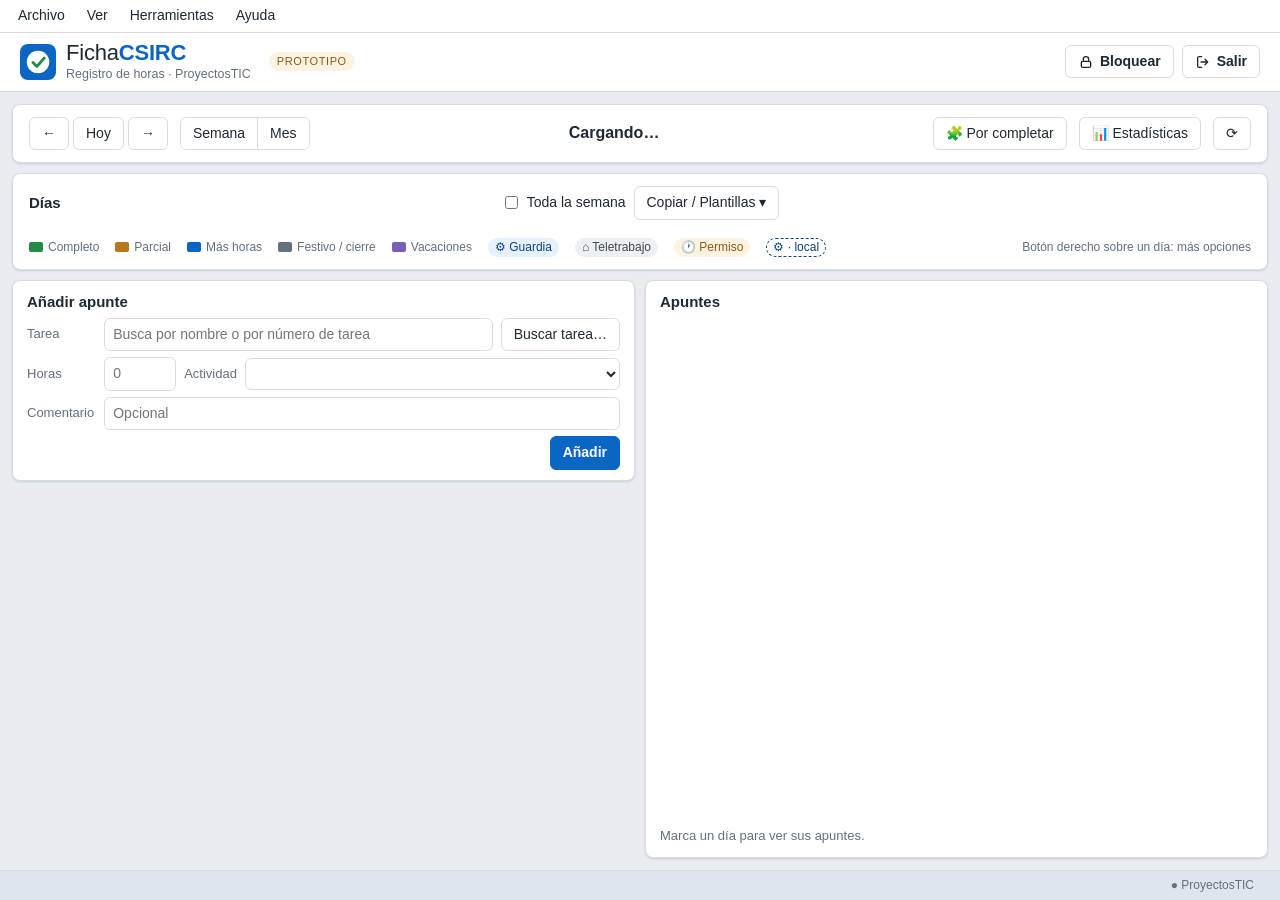
<file: web/index.html>
<!doctype html>
<html lang="es">
<head>
<meta charset="utf-8">
<meta name="viewport" content="width=device-width, initial-scale=1">
<title>FichaCSIRC</title>
<link rel="stylesheet" href="app.css">
</head>
<body>
<nav class="menubar" aria-label="Menú">
  <button data-menu="archivo">Archivo</button>
  <button data-menu="ver">Ver</button>
  <button data-menu="herramientas">Herramientas</button>
  <button data-menu="ayuda">Ayuda</button>
</nav>
<header class="cabecera">
  <!-- Institucion | producto: el logo de la UGR como sello, una linea, y el
       de la app en dos lineas, al ritmo de "UNIVERSIDAD / DE GRANADA". -->
  <img id="logo" alt="Universidad de Granada" hidden>
  <span class="sep-logo" aria-hidden="true"></span>
  <div class="marca">
    <svg class="icono-app" viewBox="0 0 64 64" aria-hidden="true"><rect width="64" height="64" rx="14" fill="#0b66c3"/><circle cx="32" cy="32" r="20" fill="#fff"/><path d="M23 33l7 7 13-15" fill="none" stroke="#248a46" stroke-width="5" stroke-linecap="round" stroke-linejoin="round"/></svg>
    <div class="marca-texto">
      <h1>Ficha<b>CSIRC</b></h1>
      <span id="subtitulo">Registro de horas · ProyectosTIC</span>
    </div>
  </div>
  <span class="etiqueta-prototipo" title="Rama experimental: interfaz HTML con pywebview">prototipo</span>
  <!-- en broma: "nivel dios" si ProyectosTIC te deja crear, modificar y duplicar tareas; si no, "nivel loser" -->
  <span id="modo" class="modo" tabindex="0" hidden></span>
  <span id="usuario" class="usuario"></span>
  <span class="cab-botones">
  <!-- bloquear: con PIN, lo pide para volver a entrar; sin PIN, lleva a activarlo -->
  <button id="b-bloquear" class="b-cab" title="Bloquear FichaCSIRC con un PIN (Ctrl+L)"><svg viewBox="0 0 24 24" aria-hidden="true"><path d="M8 11V8a4 4 0 0 1 8 0v3M7 11h10a2 2 0 0 1 2 2v5a2 2 0 0 1-2 2H7a2 2 0 0 1-2-2v-5a2 2 0 0 1 2-2z" fill="none" stroke="currentColor" stroke-width="2" stroke-linecap="round" stroke-linejoin="round"/></svg><span class="rot">Bloquear</span></button>
  <!-- salir del todo: con el icono junto al reloj, la X solo esconde la ventana -->
  <button id="b-salir" class="b-cab b-salir" title="Cerrar FichaCSIRC del todo (Ctrl+Q)"><svg viewBox="0 0 24 24" aria-hidden="true"><path d="M10 4H6a2 2 0 0 0-2 2v12a2 2 0 0 0 2 2h4M15 8l4 4-4 4M19 12H9" fill="none" stroke="currentColor" stroke-width="2" stroke-linecap="round" stroke-linejoin="round"/></svg>Salir</button>
  </span>
</header>

<main>
  <section class="panel barra-semana">
    <div class="nav">
      <button id="b-ant" title="Semana anterior (Ctrl+←)">←</button>
      <button id="b-hoy" title="Volver a la semana actual">Hoy</button>
      <button id="b-sig" title="Semana siguiente (Ctrl+→)">→</button>
    </div>
    <div class="selector-vista" role="group" aria-label="Vista">
      <button data-vista="semana" aria-pressed="true">Semana</button>
      <button data-vista="mes" aria-pressed="false">Mes</button>
    </div>
    <div class="titulo-semana">
      <strong id="titulo-semana">Cargando…</strong>
      <span id="total-semana" class="total"></span>
      <span id="tt-semana" class="chip chip-tele" hidden></span>
      <span id="estado-vista" class="chip-estado" hidden></span>
    </div>
    <!-- a la derecha, con lo de consultar (a la izquierda, moverse por los dias) -->
    <!-- icono + rotulo: con la ventana estrecha se queda el icono (app.css) -->
    <!-- crear, modificar y duplicar tareas de ProyectosTIC: solo a quien ProyectosTIC
         deja. Aqui arriba y no en Añadir apunte: una tarea no es un apunte. -->
    <button id="b-tareas" hidden aria-haspopup="menu" title="Crear, modificar o duplicar tareas de ProyectosTIC"><span class="ico" aria-hidden="true">🗂️</span> <span class="rot">Tareas</span> <span class="flecha" aria-hidden="true">▾</span></button>
    <button id="b-pend" aria-pressed="false" title="Días del año sin completar: márcalos y rellénalos de una vez"><span class="ico" aria-hidden="true">🧩</span> <span class="rot">Por completar</span> <span class="n-pend"></span></button>
    <button id="b-estad" aria-pressed="false" title="Tareas más realizadas, jornada cumplida y el año mes a mes"><span class="ico" aria-hidden="true">📊</span> <span class="rot">Estadísticas</span></button>
    <!-- la campana del aviso diario: si esta puesto y a que hora; un clic para
         cambiarlo. El globo que lo ofrece la primera vez cuelga de este ancla,
         asi sigue al boton si la ventana se desplaza o cambia de tamaño.
         (Exportar a CSV esta en el menu Archivo.) -->
    <span id="ancla-aviso" class="ancla-aviso" hidden><button id="b-aviso" hidden></button></span>
    <button id="b-recargar" title="Recargar (F5)">⟳</button>
  </section>

  <!-- Estadisticas: en la propia ventana, en lugar de las fichas (pestaña
       "Estadísticas"; las flechas y "Hoy" de arriba mueven el periodo) -->
  <section id="estadisticas" class="panel panel-estad" hidden></section>

  <section id="seccion-dias" class="panel">
    <div class="cabeza-seccion cabeza-dias">
      <h2>Días</h2>
      <!-- en el centro y a la vista (en el pie no se veia); solo si hay algo que deshacer -->
      <button id="b-deshacer" class="b-deshacer" hidden title="Deshacer el último cambio (Ctrl+Z)">↶ Deshacer cambios realizados<span class="n-deshacer"></span></button>
      <div class="fila">
        <label class="check"><input type="checkbox" id="toda-semana"><span id="lbl-todo"> Toda la semana</span></label>
        <button id="b-copiar" title="Repetir apuntes: el último día con horas, la semana pasada o una plantilla">Copiar / Plantillas ▾</button>
      </div>
    </div>
    <div id="aviso-conexion" class="aviso-conexion" role="alert" hidden></div>
    <div id="aviso-semana" class="aviso-semana" role="status" hidden></div>
    <div id="aviso-mes" class="aviso-semana aviso-mes" role="status" hidden></div>
    <div id="dias" class="dias"></div>
    <div class="leyenda" data-panel="leyenda">
      <span><i class="muestra completo"></i>Completo</span>
      <span><i class="muestra parcial"></i>Parcial</span>
      <span><i class="muestra pasado"></i>Más horas</span>
      <span><i class="muestra nolab"></i>Festivo / cierre</span>
      <span><i class="muestra vacaciones"></i>Vacaciones</span>
      <span class="chip chip-guardia" title="Relleno: imputado en ProyectosTIC">⚙ Guardia</span>
      <span class="chip chip-tele" title="Relleno: imputado en ProyectosTIC">⌂ Teletrabajo</span>
      <span class="chip chip-permiso" title="Relleno: imputado en ProyectosTIC">🕐 Permiso</span>
      <span class="chip chip-guardia local" title="Con borde: marcado solo en este equipo">⚙ · local</span>
      <span class="ayuda">Botón derecho sobre un día: más opciones</span>
    </div>
  </section>

  <!-- Formulario y apuntes lado a lado en pantallas anchas (uno bajo otro en
       estrechas). Lo habitual son 1-2 apuntes por dia: la lista mide lo que
       sus filas, no rellena la ventana. -->
  <!-- Franja de resumen: como va el mes (y el anterior si quedo a medias),
       saldo de permisos y vacaciones. Cada dato lleva a su sitio. -->
  <section id="franja" class="franja" aria-label="Resumen" data-panel="franja" hidden></section>

  <div class="zona-trabajo">
    <div class="col-izq">
      <section class="panel panel-form" data-panel="form">
        <div class="cabeza-seccion"><h2>Añadir apunte</h2></div>
        <form id="form" class="form" autocomplete="off">
          <label for="tarea">Tarea</label>
          <div class="campo-tarea">
            <input id="tarea" list="lista-tareas" placeholder="Busca por nombre o por número de tarea">
            <datalist id="lista-tareas"></datalist>
            <button type="button" id="b-buscar" title="Busca tareas por proyecto o en todos tus proyectos">Buscar tarea…</button>
          </div>
          <label for="horas">Horas</label>
          <div class="fila">
            <input id="horas" class="horas" inputmode="decimal" placeholder="0">
            <label for="actividad" class="sub">Actividad</label>
            <select id="actividad" class="crece" title="Botón derecho: asociarla con la tarea elegida"></select>
          </div>
          <label for="comentario">Comentario</label>
          <input id="comentario" placeholder="Opcional">
          <div class="acciones-form">
            <button type="submit" id="b-anadir" class="primario">Añadir</button>
          </div>
        </form>
      </section>

      <!-- Habituales y favoritas, en dos pestañas. Habituales: barras con la
           parte del tiempo de cada tarea desde el 1 del mes pasado. Favoritas:
           las marcadas con la estrella, en el orden que se les da. En las dos,
           clic: rellena el formulario; "+": la anade a los dias marcados. -->
      <section id="habituales" class="panel panel-habituales" data-panel="habituales" hidden>
        <div class="cabeza-seccion" title="Clic en una tarea: rellena el formulario · «+»: la añade a los días marcados">
          <h2 class="solo-lectores">Habituales y favoritas</h2>
          <div class="pestanas" role="tablist" aria-label="Habituales y favoritas">
            <button type="button" role="tab" id="tab-habituales" data-pestana="habituales" aria-controls="lista-habituales" aria-selected="true">Habituales</button>
            <button type="button" role="tab" id="tab-favoritas" data-pestana="favoritas" aria-controls="lista-favoritas" aria-selected="false" tabindex="-1">Favoritas</button>
          </div>
          <span id="habituales-periodo" class="tenue"></span>
          <button type="button" id="b-gestionar-fav" class="enlace" title="Ordenar, quitar y añadir favoritas" hidden>Gestionar…</button>
        </div>
        <div id="lista-habituales" role="tabpanel" aria-labelledby="tab-habituales"><p class="nota tenue">Cargando…</p></div>
        <div id="lista-favoritas" role="tabpanel" aria-labelledby="tab-favoritas" hidden></div>
      </section>
    </div>

    <section class="panel apuntes" data-panel="apuntes">
      <div class="cabeza-seccion">
        <h2 id="titulo-apuntes">Apuntes</h2>
        <span id="resumen-apuntes" class="tenue"></span>
        <span class="crece"></span>
        <button id="b-eliminar" class="peligro" hidden>Eliminar seleccionados</button>
      </div>
      <div id="lista-apuntes" class="lista-apuntes" role="list" aria-labelledby="titulo-apuntes"></div>
      <p id="apuntes-vacio" class="vacio">Marca un día para ver sus apuntes.</p>
    </section>
  </div>
</main>

<footer class="pie">
  <span id="estado" class="estado"></span>
  <span id="conn-inari" class="conn" hidden>● INARI</span>
  <span id="conn" class="conn">● ProyectosTIC</span>
  <span id="version" class="version"></span>
</footer>

<div id="menu" class="menu" hidden></div>
<div id="modal" class="modal" hidden>
  <div class="modal-caja" role="dialog" aria-modal="true" aria-labelledby="modal-titulo">
    <h3 id="modal-titulo"></h3>
    <p id="modal-texto"></p>
    <div class="modal-botones">
      <button id="modal-no">No</button>
      <button id="modal-si" class="primario">Sí</button>
    </div>
  </div>
</div>

<div id="aviso-deshacer" class="aviso-deshacer" role="status" hidden></div>

<script src="puente-tauri.js"></script>
<script src="demo.js"></script>
<script src="comun.js"></script>
<script src="app.js"></script>
<script src="dialogos.js"></script>
</body>
</html>
</file>
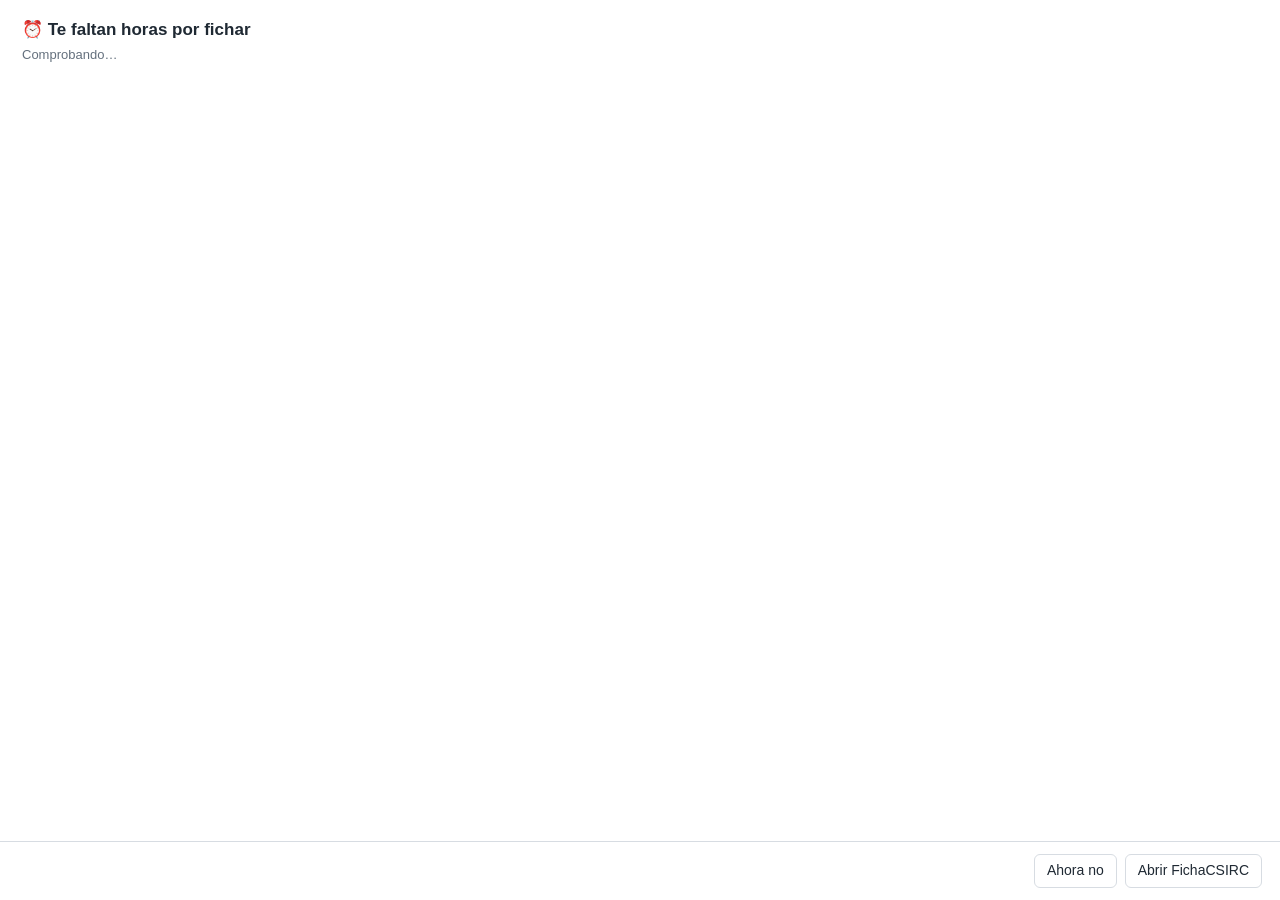
<file: web/aviso.html>
<!doctype html>
<html lang="es">
<head>
<meta charset="utf-8">
<meta name="viewport" content="width=device-width, initial-scale=1">
<title>FichaCSIRC - Recordatorio</title>
<link rel="stylesheet" href="app.css">
</head>
<body class="aviso">
<main>
  <!-- "Probar el aviso" (campana de la app): lo dice, y desde aqui no se ficha -->
  <p id="prueba-aviso" class="prueba-aviso" role="status" hidden></p>
  <h2 id="titulo-aviso">⏰ Te faltan horas por fichar</h2>
  <p id="sub-aviso" class="tenue sub-aviso">Comprobando…</p>
  <!-- Un renglon por dia con huecos (hoy, el primero): tarea habitual +
       "Fichar 2h". Fichas desde aqui, sin abrir la app; cuando no queda nada,
       se cierra sola. -->
  <div id="dias-aviso" class="dias-aviso"></div>
  <!-- con varios dias: todos de una vez, cada uno como dice su renglon -->
  <div id="todo-aviso" class="todo-aviso" hidden>
    <span class="tenue pequeno">Cada día, con la tarea y las horas de su fila.</span>
    <button id="b-todo" class="primario">Fichar todo</button>
  </div>
  <p id="hecho" class="hecho-aviso" hidden>✔ Todo fichado. ¡Hasta mañana!</p>
  <!-- y lo que queda sin completar en el año: un clic y se abre ese panel -->
  <p id="pend-aviso" class="pend-aviso" hidden></p>
</main>
<footer class="pie-aviso">
  <!-- la campana: a que hora avisa; un clic para cambiarla o quitar el aviso -->
  <button id="b-campana" class="campana-aviso" hidden title="Cambiar la hora del aviso o desactivarlo"></button>
  <span id="cierre" class="tenue pequeno cierre-aviso"></span>
  <button id="b-no">Ahora no</button>
  <button id="b-si">Abrir FichaCSIRC</button>
</footer>
<div id="ajuste" class="modal" hidden>
  <div class="modal-caja" role="dialog" aria-modal="true" aria-labelledby="ajuste-titulo">
    <h3 id="ajuste-titulo">🔔 Aviso diario de fichaje</h3>
    <p class="tenue">Te aviso los días laborables a esta hora, solo si te faltan horas por fichar. Se queda así hasta que lo cambies o lo quites.</p>
    <label class="ajuste-hora">¿A qué hora? <input id="ajuste-hora" type="time"></label>
    <div class="modal-botones">
      <button id="ajuste-quitar" class="peligro a-la-izquierda">Desactivar aviso</button>
      <button id="ajuste-no">Cancelar</button>
      <button id="ajuste-si" class="primario">Guardar</button>
    </div>
  </div>
</div>
<div id="modal" class="modal" hidden>
  <div class="modal-caja" role="dialog" aria-modal="true" aria-labelledby="modal-titulo">
    <h3 id="modal-titulo"></h3>
    <p id="modal-texto"></p>
    <div class="modal-botones">
      <button id="modal-no">No</button>
      <button id="modal-si" class="primario">Sí</button>
    </div>
  </div>
</div>
<script src="puente-tauri.js"></script>
<script src="demo.js"></script>
<script src="comun.js"></script>
<script src="aviso.js"></script>
</body>
</html>
</file>
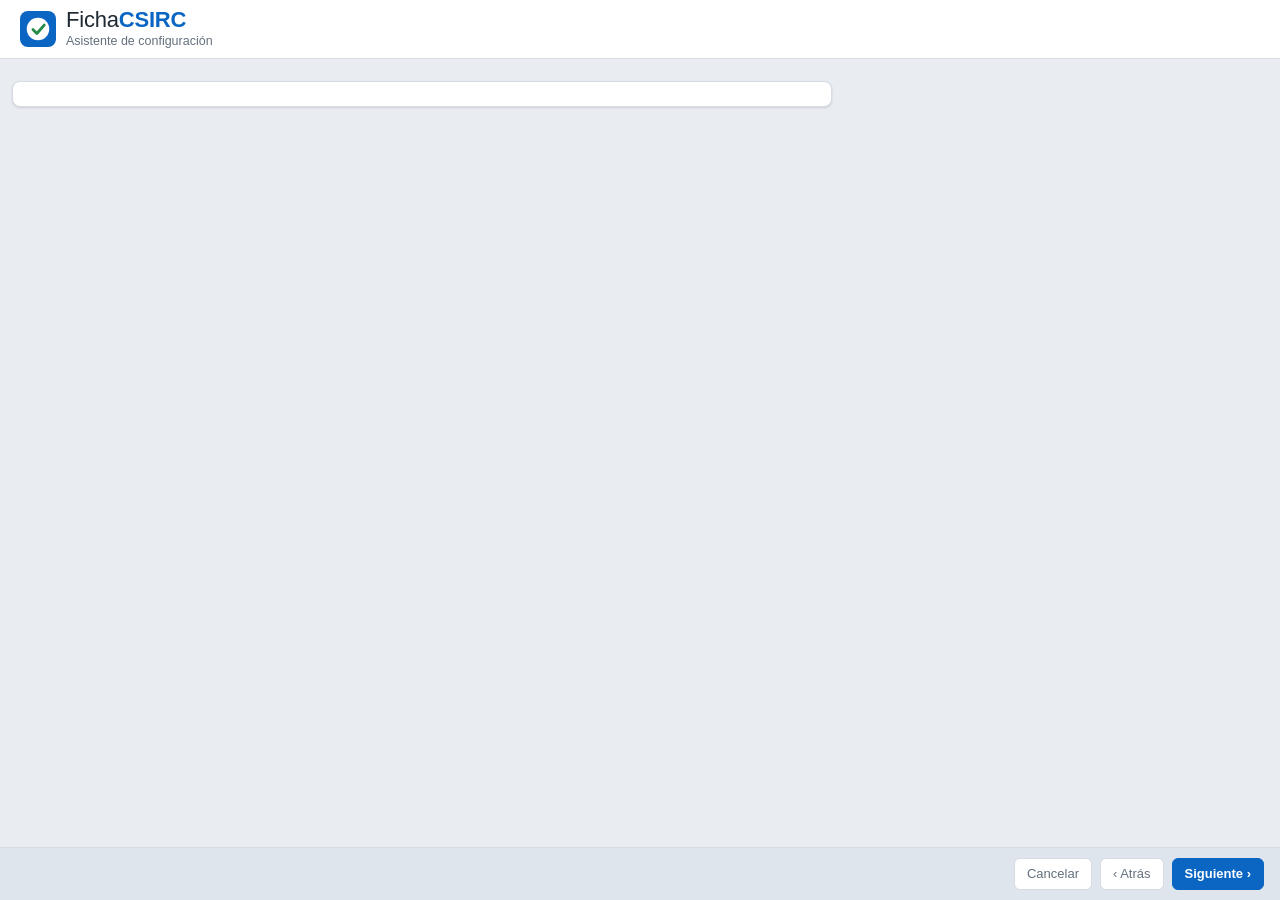
<file: web/configurar.html>
<!doctype html>
<html lang="es">
<head>
<meta charset="utf-8">
<meta name="viewport" content="width=device-width, initial-scale=1">
<title>FichaCSIRC · configuración</title>
<link rel="stylesheet" href="app.css">
</head>
<body class="asistente">
<header class="cabecera">
  <img id="logo" alt="Universidad de Granada" hidden>
  <span class="sep-logo" aria-hidden="true"></span>
  <div class="marca">
    <svg class="icono-app" viewBox="0 0 64 64" aria-hidden="true"><rect width="64" height="64" rx="14" fill="#0b66c3"/><circle cx="32" cy="32" r="20" fill="#fff"/><path d="M23 33l7 7 13-15" fill="none" stroke="#248a46" stroke-width="5" stroke-linecap="round" stroke-linejoin="round"/></svg>
    <div class="marca-texto">
      <h1>Ficha<b>CSIRC</b></h1>
      <span class="subtitulo">Asistente de configuración</span>
    </div>
  </div>
  <span class="etiqueta-prototipo" hidden>prototipo</span>
</header>

<main>
  <ol id="pasos" class="pasos" aria-label="Pasos"></ol>
  <section id="contenido" class="panel contenido-asistente"></section>
</main>

<footer class="pie pie-asistente">
  <span id="paso-n"></span>
  <span class="crece"></span>
  <button id="b-cancelar">Cancelar</button>
  <button id="b-atras">‹ Atrás</button>
  <button id="b-siguiente" class="primario">Siguiente ›</button>
  <button id="b-finalizar" class="primario" hidden>Finalizar</button>
</footer>

<div id="modal" class="modal" hidden>
  <div class="modal-caja" role="dialog" aria-modal="true" aria-labelledby="modal-titulo">
    <h3 id="modal-titulo"></h3>
    <p id="modal-texto"></p>
    <div class="modal-botones">
      <button id="modal-no">No</button>
      <button id="modal-si" class="primario">Sí</button>
    </div>
  </div>
</div>

<script src="puente-tauri.js"></script>
<script src="demo.js"></script>
<script src="comun.js"></script>
<script src="configurar.js"></script>
</body>
</html>
</file>
<file: web/app.css>
/* FichaCSIRC - prototipo web. Mismos colores que la app Tkinter (fichaui.py). */
:root {
  --fondo: #e9edf2;
  --panel: #ffffff;
  --panel-alt: #dfe5ec;
  --borde: #d7dce2;
  --texto: #1f2933;
  --tenue: #64707d;
  --primario: #0b66c3;
  --primario-osc: #084f96;
  --exito: #248a46;
  --aviso: #b7791f;
  --peligro: #b42318;
  --seleccion: #e8f3ff;
  --vacaciones: #7a5db5;
  --guardia-bg: #e6f1fb; --guardia-fg: #0c447c;
  --tele-bg: #eceff3;    --tele-fg: #44484f;
  --permiso-bg: #fdf3e3; --permiso-fg: #8a5a12;
  --radio: 8px;
  --sombra: 0 1px 2px rgba(16, 24, 40, .06), 0 1px 3px rgba(16, 24, 40, .08);
  --borde-suave: #eef1f4; --barra-fondo: #e5e7eb; --texto-fuerte: #111827; --hover-borde: #b8c2cc;
  --apunte-hover: #f8fafc; --apunte-marcado: #f4f9ff; --exito-bg: #e7f4ec; --sel-borde: #bcd7f5;
  --peligro-bg: #fbeceb; --peligro-borde: #f3cfcb; --peligro-bg-hover: #f6d9d6;
  --tooltip-bg: #1f2933; --tooltip-fg: #fff; --tooltip-enlace: #8ec5ff; --tooltip-x: #cbd5e1;
  --logo-fondo: transparent;
  color-scheme: light;
}

/* ---------- tema oscuro: mismas variables, otros valores ----------
   Se activa con data-tema="oscuro" en <html> (menu Ver) o, en "sistema", cuando
   el sistema operativo va en oscuro. Los textos de estado (verde, ambar, azul,
   rojo) se aclaran para que contrasten sobre fondo oscuro. */
@media (prefers-color-scheme: dark) {
  :root:not([data-tema="claro"]) { --oscuro: 1; }
}
:root[data-tema="oscuro"] { --oscuro: 1; }
@media (prefers-color-scheme: dark) { :root:not([data-tema="claro"]) { color-scheme: dark; } }
:root[data-tema="oscuro"] { color-scheme: dark; }
:root[data-tema="oscuro"], :root:not([data-tema="claro"]).sistema-oscuro {
  --fondo: #14181d; --panel: #1c2229; --panel-alt: #242c35; --borde: #303944;
  --texto: #e6e9ee; --tenue: #98a3b0; --primario: #4d9ff0; --primario-osc: #7fb8f5;
  --exito: #4cc06d; --aviso: #e0a640; --peligro: #f0716a; --seleccion: #1d3350; --vacaciones: #a48cf0;
  --guardia-bg: #1b3a5c; --guardia-fg: #9ccbff; --tele-bg: #2a313a; --tele-fg: #cfd5dc;
  --permiso-bg: #3a2d12; --permiso-fg: #f1c173;
  --sombra: 0 1px 2px rgba(0, 0, 0, .4), 0 1px 3px rgba(0, 0, 0, .5);
  --borde-suave: #2a323b; --barra-fondo: #2f3842; --texto-fuerte: #f3f5f8; --hover-borde: #4a5664;
  --apunte-hover: #222a33; --apunte-marcado: #1a2a3d; --exito-bg: #1c3627; --sel-borde: #2e5f93;
  --peligro-bg: #3a1d1b; --peligro-borde: #5a2c29; --peligro-bg-hover: #4a2522;
  --tooltip-bg: #e6e9ee; --tooltip-fg: #1f2933; --tooltip-enlace: #0b66c3; --tooltip-x: #4b5563;
  --logo-fondo: #fff;
}
/* el escudo de la UGR es negro sobre blanco: en oscuro, sobre una pastilla blanca */
.cabecera img, .bloqueo-ugr { background: var(--logo-fondo); border-radius: 6px; padding: 2px 6px; }

* { box-sizing: border-box; }
/* hidden oculta SIEMPRE: si no, una regla con display (p. ej. .chip) le gana y
   el elemento se ve vacio. */
[hidden] { display: none !important; }
html, body { height: 100%; }
body {
  margin: 0;
  display: flex;
  flex-direction: column;
  background: var(--fondo);
  color: var(--texto);
  font: 14px/1.4 "Segoe UI", -apple-system, BlinkMacSystemFont, "Helvetica Neue", Arial, sans-serif;
}
button, input, select { font: inherit; color: inherit; }

/* ---------- cabecera ---------- */
.cabecera {
  display: flex; align-items: center; gap: 18px;
  padding: 9px 20px;
  background: var(--panel);
  border-bottom: 1px solid var(--borde);
}
.cabecera img { height: 40px; }
/* Logo de la app: icono (reloj con check) + "Ficha" regular y "CSIRC" en
   negrita azul, con el subtitulo debajo: dos lineas, como el de la UGR. */
.sep-logo { width: 1px; height: 34px; background: var(--borde); margin: 0 -2px; }
#logo[hidden] + .sep-logo { display: none; }
.marca { display: flex; align-items: center; gap: 10px; }
.icono-app { width: 36px; height: 36px; flex: none; }
.marca-texto { display: flex; flex-direction: column; gap: 3px; }
.marca h1 { margin: 0; font-size: 22px; line-height: 1; font-weight: 400; color: var(--texto); letter-spacing: -.2px; }
.marca h1 b { font-weight: 700; color: var(--primario); }
#subtitulo, .marca .subtitulo { color: var(--tenue); font-size: 12.5px; line-height: 1.2; }
.etiqueta-prototipo {
  font-size: 11px; text-transform: uppercase; letter-spacing: .6px;
  padding: 2px 8px; border-radius: 999px;
  background: var(--permiso-bg); color: var(--permiso-fg);
}
.usuario { margin-left: auto; font-weight: 600; }
/* la insignia en broma, centrada en el hueco: "nivel dios" (puede crear tareas) o "nivel loser".
   Como el marcador de un videojuego antiguo: letra de maquina, caja cuadrada y sombra sin difuminar. */
.modo { display: inline-flex; align-items: center; gap: 7px; margin: 0 auto; flex: none; cursor: default;
        font: 700 12px/1 ui-monospace, "Cascadia Mono", Consolas, "Courier New", monospace;
        text-transform: uppercase; letter-spacing: 1.2px; white-space: nowrap;
        padding: 5px 11px 5px 9px; border: 2px solid currentColor; border-radius: 3px;
        box-shadow: 3px 3px 0 currentColor;
        background: var(--tele-bg); color: var(--tele-fg); }
.modo .ico { font-size: 14px; letter-spacing: 0; }
.modo.dios { background: var(--permiso-bg); color: var(--permiso-fg); }
.modo { position: relative; }
.modo:focus-visible { outline: 2px solid var(--primario); outline-offset: 4px; }
/* la galleta: los dos niveles explicados, con el tuyo resaltado */
.modo-galleta { display: none; position: absolute; top: calc(100% + 12px); left: 50%; transform: translateX(-50%); z-index: 45;
                width: 340px; padding: 10px; border-radius: 8px; background: var(--tooltip-bg); color: var(--tooltip-fg);
                font: 400 13px/1.4 "Segoe UI", system-ui, sans-serif; text-transform: none; letter-spacing: 0; white-space: normal;
                text-align: left; box-shadow: 0 6px 18px rgba(0, 0, 0, .25); cursor: default; }
.modo-galleta::before { content: ""; position: absolute; top: -6px; left: 50%; width: 12px; height: 12px;
                        transform: translateX(-50%) rotate(45deg); background: var(--tooltip-bg); }
/* un puente invisible: el raton puede bajar de la insignia a la galleta sin que se cierre */
.modo-galleta::after { content: ""; position: absolute; left: 0; right: 0; top: -14px; height: 14px; }
.modo:hover .modo-galleta, .modo:focus .modo-galleta { display: block; }
.modo-nivel { display: flex; gap: 10px; padding: 8px 10px; border-radius: 6px; opacity: .72; }
.modo-nivel + .modo-nivel { margin-top: 2px; }
.modo-nivel.mio { opacity: 1; background: color-mix(in srgb, var(--tooltip-fg) 12%, transparent); }
.modo-nivel .ico { font-size: 20px; line-height: 1.2; }
.modo-nivel b { font: 700 12px/1 ui-monospace, "Cascadia Mono", Consolas, "Courier New", monospace;
                text-transform: uppercase; letter-spacing: 1px; }
.modo-nivel i { font-style: normal; font-size: 11px; margin-left: 8px; padding: 1px 7px; border-radius: 999px;
                background: var(--tooltip-fg); color: var(--tooltip-bg); }
.modo-nivel p { margin: 4px 0 0; }
.modo-proyectos { margin: 5px 0 0; padding: 0 0 0 16px; }
.modo-proyectos li { overflow-wrap: anywhere; }
.modo-proyectos li.mas { list-style: none; margin-left: -16px; opacity: .8; }
.modo:not([hidden]) ~ .usuario { margin-left: 0; }
@media (max-width: 900px) { .modo { display: none; } }
/* Bloquear y Salir, a la vista junto al nombre; Salir, en rojo al pasar el
   raton (cierra el programa) */
.cab-botones { display: inline-flex; align-items: center; gap: 8px; flex: none; margin-left: 14px; }
.b-cab { display: inline-flex; align-items: center; gap: 6px; flex: none;
         padding: 6px 12px; font-weight: 600; white-space: nowrap; }
.b-cab svg { width: 16px; height: 16px; }
.b-salir:hover:not(:disabled) { background: var(--peligro); border-color: var(--peligro); color: #fff; }

/* ---------- estructura ---------- */
main {
  flex: 1;
  overflow: auto;
  padding: 12px;
  display: flex; flex-direction: column; gap: 10px;
}
.panel {
  background: var(--panel);
  border: 1px solid var(--borde);
  border-radius: var(--radio);
  box-shadow: var(--sombra);
  padding: 12px 16px;
}
h2 { margin: 0 0 8px; font-size: 15px; }
.cabeza-seccion { display: flex; align-items: center; justify-content: space-between; gap: 12px; }
.cabeza-seccion h2 { margin: 0; }
/* Dias: titulo a la izquierda, Deshacer en el centro, controles a la derecha */
.cabeza-dias { display: grid; grid-template-columns: 1fr auto 1fr; }
.cabeza-dias > .fila { justify-self: end; }
.b-deshacer { grid-column: 2; background: var(--primario); border-color: var(--primario); color: #fff;
              font-weight: 600; padding: 6px 16px; border-radius: 999px; box-shadow: 0 1px 4px rgba(0,0,0,.18); }
.b-deshacer:hover { background: var(--primario-osc); }
.b-deshacer[hidden] { display: none; }
.n-deshacer:not(:empty) { display: inline-block; margin-left: 8px; min-width: 18px; padding: 0 5px; border-radius: 999px;
                          background: #fff; color: var(--primario); font-size: 12px; line-height: 18px; }

/* ---------- cajas: minimizar / cerrar (menu Ver) ---------- */
.controles-panel { display: flex; gap: 2px; margin-left: 4px; }
#habituales-periodo { margin-left: auto; min-width: 0; overflow: hidden; text-overflow: ellipsis; white-space: nowrap; }
.b-panel { border: 0; background: none; color: var(--tenue); padding: 0 7px; height: 24px;
           font-size: 16px; line-height: 1; border-radius: 5px; }
.b-panel:hover { background: var(--fondo); color: var(--texto); }
.cerrado { display: none !important; }
.minimizado > :not(.cabeza-seccion) { display: none !important; }
.minimizado .cabeza-seccion h2 { cursor: pointer; }
.minimizado .cabeza-seccion { margin-bottom: 0 !important; }
.zona-trabajo .apuntes.minimizado { contain: none; min-height: 0; align-self: start; }
.zona-trabajo.una-columna { grid-template-columns: minmax(0, 1fr); }

button {
  border: 1px solid var(--borde); background: var(--panel);
  border-radius: 6px; padding: 6px 12px; cursor: pointer;
}
button:hover:not(:disabled) { background: var(--fondo); }
button:disabled { opacity: .5; cursor: default; }
button.primario { background: var(--primario); border-color: var(--primario); color: #fff; font-weight: 600; }
button.primario:hover:not(:disabled) { background: var(--primario-osc); }
button.peligro { background: var(--peligro-bg); border-color: var(--peligro-borde); color: var(--peligro); }
button.peligro:hover:not(:disabled) { background: var(--peligro-bg-hover); }
button.enlace { border: 0; background: none; color: var(--primario); padding: 0 6px; text-decoration: underline; }

/* ---------- pantalla del PIN: tapa todo hasta acertarlo ---------- */
.bloqueo { position: fixed; inset: 0; z-index: 50; background: var(--fondo);
           display: flex; align-items: center; justify-content: center; padding: 16px; }
.bloqueo-caja { background: var(--panel); border: 1px solid var(--borde); border-radius: 12px;
                box-shadow: var(--sombra); padding: 28px 32px; width: min(340px, 100%);
                display: flex; flex-direction: column; align-items: center; gap: 10px; text-align: center; }
.bloqueo-caja h1 { margin: 0; font-size: 24px; font-weight: 400; color: var(--texto); }
.bloqueo-caja h1 b { color: var(--primario); font-weight: 700; }
.bloqueo-caja .marca { gap: 10px; }
.bloqueo-ugr { height: 44px; margin-bottom: 6px; }
.bloqueo-version { font-size: 12px; margin-top: 6px; }
.bloqueo-caja p { margin: 0; }
.pin-campo { font-size: 22px; letter-spacing: 6px; text-align: center; width: 180px; padding: 8px; }
.pin-msg { min-height: 1.3em; color: var(--peligro); font-size: 13px; }
.bloqueo-caja button.primario { width: 180px; }
.bloqueo-caja .enlace { font-size: 13px; margin-top: 4px; }
input, select {
  border: 1px solid var(--borde); border-radius: 6px; padding: 6px 8px; background: var(--panel);
  min-width: 0;
}
input:focus, select:focus, button:focus-visible { outline: 2px solid var(--primario); outline-offset: 1px; }

/* ---------- barra de semana ---------- */
.barra-semana { display: flex; align-items: center; gap: 12px; }
.barra-semana button { flex: none; white-space: nowrap; }     /* ni se encogen ni se parten en dos lineas */
.barra-semana > button { position: relative; }
.nav, .selector-vista { flex: none; }
.nav { display: flex; gap: 4px; }
.titulo-semana { flex: 1; min-width: 0; display: flex; align-items: center; justify-content: center; gap: 4px 14px; flex-wrap: wrap; }
.titulo-semana strong { font-size: 16px; white-space: nowrap; }
/* Ventana no muy ancha (un portatil de 1366 con Windows al 125 %): los botones
   de la derecha se quedan en su icono. El rotulo sigue ahi para el lector de
   pantalla, y el globo de ayuda lo dice al pasar el raton. */
@media (max-width: 1180px) {
  .barra-semana { gap: 8px; }
  .barra-semana .rot { position: absolute; width: 1px; height: 1px; overflow: hidden; clip-path: inset(50%); }
}
/* Y con la ventana en su minimo, el titulo baja a su propia linea. */
@media (max-width: 940px) {
  .barra-semana { flex-wrap: wrap; row-gap: 6px; }
  .titulo-semana { order: 9; flex-basis: 100%; }
  /* el primero de los de la derecha se lleva el hueco: «Tareas» si se ve */
  #b-tareas:not([hidden]), #b-tareas[hidden] + #b-pend { margin-left: auto; }
}
.total { color: var(--tenue); font-variant-numeric: tabular-nums; }

/* ---------- tarjetas de dia ---------- */
.dias { display: grid; grid-template-columns: repeat(5, minmax(0, 1fr)); gap: 10px; margin-top: 10px; }
.dia {
  position: relative;
  border: 1px solid var(--borde); border-radius: var(--radio);
  padding: 10px 12px 12px; cursor: pointer; user-select: none;
  background: var(--panel); transition: background .12s, border-color .12s;
  overflow: hidden;
}
.dia:hover { border-color: var(--hover-borde); }
.dia.marcado { background: var(--seleccion); border-color: var(--primario); box-shadow: inset 0 0 0 1px var(--primario); }
.dia.hoy::before { content: ""; position: absolute; inset: 0 0 auto 0; height: 4px; background: var(--primario); }
.dia .titulo { font-size: 13px; color: var(--texto-fuerte); }
.dia.hoy .titulo { font-weight: 700; }
.barra { height: 8px; border-radius: 4px; background: var(--barra-fondo); margin: 8px 0; overflow: hidden; }
.barra > i { display: block; height: 100%; width: 0; transition: width .25s; }
.dia .cifra { font-size: 15px; font-weight: 700; font-variant-numeric: tabular-nums; }
.chips { display: flex; flex-wrap: wrap; gap: 4px; margin-top: 6px; }

/* colores por estado (barra y cifra) */
.completo .barra > i, i.muestra.completo { background: var(--exito); }
.completo .cifra { color: var(--exito); }
.parcial .barra > i, i.muestra.parcial { background: var(--aviso); }
.parcial .cifra { color: var(--aviso); }
/* Pasarse de la jornada no es un error: azul (rojo solo para "sin conexion"). */
.pasado .barra > i, i.muestra.pasado { background: var(--primario); }
.pasado .cifra { color: var(--primario); }
.error .cifra { color: var(--peligro); }
.nolab .barra > i, .permiso .barra > i, i.muestra.nolab { background: var(--tenue); }
.nolab .cifra, .permiso .cifra { color: var(--tenue); }
.vacaciones .barra > i, i.muestra.vacaciones { background: var(--vacaciones); }
.vacaciones .cifra { color: var(--vacaciones); }
.vacio .cifra { color: var(--tenue); }

.chip { display: inline-block; font-size: 12px; padding: 1px 7px; border-radius: 999px; white-space: nowrap; }
.chip-guardia { background: var(--guardia-bg); color: var(--guardia-fg); }
.chip-tele { background: var(--tele-bg); color: var(--tele-fg); }
.chip-permiso { background: var(--permiso-bg); color: var(--permiso-fg); }
/* marcado solo en este equipo: con borde y sin relleno (imputado en ProyectosTic: relleno) */
.chip.local { background: transparent; border: 1px dashed currentColor; padding: 0 6px; }

.leyenda { display: flex; flex-wrap: wrap; align-items: center; gap: 6px 16px; margin-top: 8px; color: var(--tenue); font-size: 12px; }
.leyenda > span { display: inline-flex; align-items: center; gap: 5px; }
i.muestra { display: inline-block; width: 14px; height: 10px; border-radius: 2px; }
.leyenda .ayuda { margin-left: auto; }
.check { display: inline-flex; align-items: center; gap: 6px; cursor: pointer; }

/* ---------- zona de trabajo: formulario + apuntes ----------
   Lado a lado en pantallas anchas. Ninguno se estira para rellenar la
   ventana: lo normal son 1-2 apuntes por dia y antes quedaba un gran hueco. */
/* La zona de trabajo ocupa hasta abajo: el panel de apuntes (todo el periodo)
   se estira y desplaza dentro; el formulario se queda arriba. */
.zona-trabajo {
  display: grid; grid-template-columns: minmax(0, 1fr) minmax(0, 1fr); gap: 10px;
  /* Crece hasta el final de la ventana, pero NUNCA por debajo de lo que mide la
     columna izquierda (formulario + habituales, siempre enteros): en pantallas
     bajas la pagina desplaza en vez de encoger las listas a cero filas. */
  align-items: stretch; flex: 1 0 auto;
}
/* contain: size -> la lista larga de apuntes NO estira la fila: el panel toma
   el alto de la fila (el de la ventana o el de la columna izquierda) y su
   lista desplaza dentro. */
.zona-trabajo .apuntes { display: flex; flex-direction: column; min-height: 260px; contain: size; }
@media (max-width: 1050px) {
  .zona-trabajo { grid-template-columns: minmax(0, 1fr); flex: none; }
  /* una columna: el panel de apuntes con alto propio */
  .zona-trabajo .apuntes { contain: none; height: 420px; }
}
.zona-trabajo .panel { padding: 10px 14px; }
.zona-trabajo h2 { margin-bottom: 6px; }

.form { display: grid; grid-template-columns: auto minmax(0, 1fr); gap: 6px 10px; align-items: center; }
.form > label { color: var(--tenue); font-size: 13px; }
.fila { display: flex; align-items: center; gap: 8px; }
.campo-tarea input { width: 100%; }
.horas { width: 72px; }
.sub { color: var(--tenue); font-size: 13px; }
#actividad { min-width: 140px; }
.crece { flex: 1; min-width: 0; }
#comentario { width: 100%; }
.acciones-form { grid-column: 1 / -1; display: flex; justify-content: flex-end; }

.cabeza-seccion > .tenue { font-size: 13px; font-variant-numeric: tabular-nums; }
.lista-apuntes { flex: 1 1 0; min-height: 120px; overflow: auto; margin-top: 2px; }
.apunte {
  display: grid; grid-template-columns: 48px minmax(0, 1fr) auto auto; align-items: center;
  gap: 6px; padding: 5px 4px; border-top: 1px solid var(--borde-suave); border-radius: 4px; cursor: pointer;
}
.apunte:hover { background: var(--apunte-hover); }
.apunte.sel { background: var(--seleccion); }
.apunte:focus-visible { outline: 2px solid var(--primario); outline-offset: -2px; }
.ap-horas { text-align: right; font-weight: 600; font-variant-numeric: tabular-nums; white-space: nowrap; }
.ap-texto { min-width: 0; white-space: nowrap; overflow: hidden; text-overflow: ellipsis; }
.icono { border: 0; background: none; padding: 5px; line-height: 0; color: var(--tenue); border-radius: 5px; }
.icono:hover:not(:disabled) { background: var(--fondo); color: var(--texto); }
.icono.borrar:hover:not(:disabled) { background: var(--peligro-bg); color: var(--peligro); }
.grupo-dia {
  display: flex; justify-content: space-between; gap: 8px; width: 100%; text-align: left;
  border: 0; border-radius: 5px; background: none; margin-top: 4px;
  padding: 5px 6px; font-size: 12px; font-weight: 600; cursor: pointer;
}
.grupo-dia:first-child { margin-top: 0; }
.grupo-dia:hover { background: var(--fondo); }
.grupo-dia.marcado { background: var(--seleccion); color: var(--primario); }
.grupo-dia.hoy span:first-child { color: var(--primario); }
.grupo-dia.vacio-dia { font-weight: 500; color: var(--tenue); }
.apunte.del-marcado { background: var(--apunte-marcado); }
.apunte.del-marcado.sel { background: var(--seleccion); }
.apuntes .vacio { color: var(--tenue); margin: 6px 0 2px; font-size: 13px; }

/* tablas de los dialogos */
table { width: 100%; border-collapse: collapse; margin-top: 8px; }
th { text-align: left; font-size: 12px; color: var(--tenue); font-weight: 600; padding: 6px 8px; border-bottom: 1px solid var(--borde); }
td { padding: 7px 8px; border-bottom: 1px solid var(--borde-suave); vertical-align: top; }
.num { text-align: right; font-variant-numeric: tabular-nums; white-space: nowrap; }

/* ---------- pie ---------- */
.pie {
  display: flex; align-items: center; gap: 12px;
  padding: 6px 14px; background: var(--panel-alt); color: var(--tenue); font-size: 12px;
  border-top: 1px solid var(--borde);
}
.estado { flex: 1; min-width: 0; overflow: hidden; text-overflow: ellipsis; white-space: nowrap; }
.conn { color: var(--tenue); }
.conn.ok { color: var(--exito); }
.conn.warn { color: var(--aviso); }
.conn.error { color: var(--peligro); }

/* ---------- menu contextual ---------- */
.menu {
  position: fixed; z-index: 20; min-width: 230px;
  background: var(--panel); border: 1px solid var(--borde); border-radius: 8px;
  box-shadow: 0 8px 24px rgba(16, 24, 40, .16); padding: 4px;
}
.menu button { display: block; width: 100%; text-align: left; border: 0; border-radius: 5px; padding: 7px 10px; background: none; }
.menu button:hover:not(:disabled) { background: var(--seleccion); }
.menu button.destacado { font-weight: 700; color: var(--texto-fuerte); }
.menu .titulo-menu { padding: 6px 10px 4px; font-size: 11px; color: var(--tenue); text-transform: uppercase; letter-spacing: .5px; }
.menu hr { border: 0; border-top: 1px solid var(--borde); margin: 4px 0; }

/* ---------- modal ---------- */
.modal { position: fixed; inset: 0; z-index: 30; background: rgba(15, 23, 42, .35); display: flex; align-items: center; justify-content: center; padding: 16px; }
.modal[hidden] { display: none; }
.modal-caja { background: var(--panel); border-radius: 10px; padding: 18px 20px; width: min(460px, 100%); box-shadow: 0 16px 40px rgba(16, 24, 40, .25); }
.modal-caja h3 { margin: 0 0 8px; font-size: 16px; }
.modal-caja p { margin: 0; white-space: pre-line; color: var(--texto); }
.modal-botones { display: flex; justify-content: flex-end; gap: 8px; margin-top: 16px; }

@media (max-width: 1000px) {
  .dias { grid-template-columns: repeat(3, minmax(0, 1fr)); }
}

/* ---------- barra de menus ---------- */
.menubar { display: flex; gap: 2px; padding: 2px 8px; background: var(--panel); border-bottom: 1px solid var(--borde); }
.menubar button { border: 0; background: none; padding: 4px 10px; border-radius: 4px; }
.menubar button:hover { background: var(--fondo); }
.campo-tarea { display: flex; gap: 8px; }
.campo-tarea input { flex: 1; }

/* ---------- dialogos (dialogos.js) ---------- */
.capa { position: fixed; inset: 0; background: rgba(15, 23, 42, .35); display: flex; align-items: center; justify-content: center; padding: 16px; }
.dlg { background: var(--panel); border-radius: 10px; box-shadow: 0 16px 40px rgba(16, 24, 40, .25); display: flex; flex-direction: column; max-height: calc(100vh - 32px); }
.dlg-cabeza { display: flex; align-items: center; justify-content: space-between; padding: 14px 18px 8px; }
.dlg-cabeza h3 { margin: 0; font-size: 16px; }
.dlg-x { border: 0; background: none; font-size: 20px; line-height: 1; padding: 2px 8px; color: var(--tenue); }
.dlg-cuerpo { padding: 4px 18px 8px; overflow: auto; flex: 1; min-height: 0; }
.dlg-pie { display: flex; justify-content: space-between; gap: 8px; padding: 12px 18px 14px; border-top: 1px solid var(--borde); flex-wrap: wrap; }
.dlg-botones { display: flex; gap: 8px; flex-wrap: wrap; }
.dlg-sub { font-weight: 600; margin: 4px 0 8px; }
.dlg h4 { margin: 14px 0 6px; font-size: 14px; }
.rejilla { display: grid; grid-template-columns: auto 1fr; gap: 8px 12px; align-items: center; margin: 8px 0; }
.rejilla > label { color: var(--tenue); }
.nota { margin: 6px 0; white-space: pre-line; font-size: 13px; }
.tenue { color: var(--tenue); }
.verde { color: var(--exito); }
.rojo { color: var(--peligro); }
.ambar { color: var(--aviso); }
.ancho { width: 100%; }
.lista { width: 100%; margin: 8px 0 4px; }
.check.bloque { display: flex; margin: 4px 0; }
.dlg hr { border: 0; border-top: 1px solid var(--borde); margin: 8px 0; }
#modal { z-index: 60; }
.menu { z-index: 70; }

.nav-mes { display: flex; align-items: center; gap: 8px; margin-bottom: 10px; }
.nav-mes .mes { flex: 1; text-align: center; font-size: 16px; }
.barra.grande { height: 10px; margin: 0 0 12px; }
.barra.completo > i { background: var(--exito); }
.barra.parcial > i { background: var(--aviso); }
.cifras { display: grid; grid-template-columns: 1fr auto; gap: 4px 12px; }
.cifras strong { font-size: 16px; text-align: right; font-variant-numeric: tabular-nums; }
.estado-mes { font-weight: 700; margin: 12px 0 4px; }
.estado-mes.ok { color: var(--exito); }
.estado-mes.aviso { color: var(--aviso); }
.fila-dia { display: flex; justify-content: space-between; width: 100%; margin: 2px 0; text-align: left; }

.lista-festivos { margin: 10px 0; max-height: 220px; overflow: auto; font-size: 13px; }
.festivo { display: grid; grid-template-columns: 96px 1fr; gap: 8px; padding: 1px 0; }

fieldset.permiso { border: 1px solid var(--borde); border-radius: 8px; margin: 0 0 10px; padding: 6px 12px 10px; }
fieldset.permiso legend { font-weight: 600; padding: 0 4px; }
.tarea-local-fila { margin: 6px 0; }
.tarea-local-titulo { width: 140px; flex: none; }
.cifras-permiso { gap: 18px; flex-wrap: wrap; }
.concesion { display: grid; grid-template-columns: 64px 1fr auto; gap: 10px; align-items: center; padding: 2px 0; }
.pie-permiso { margin-top: 8px; flex-wrap: wrap; }
.actividad-permiso { width: 220px; }

table.tabla-dlg { margin-top: 4px; }
.tabla-dlg td { border-bottom: 1px solid var(--borde-suave); padding: 6px 8px; vertical-align: middle; }
kbd { font: 12px ui-monospace, Consolas, monospace; background: var(--fondo); border: 1px solid var(--borde); border-bottom-width: 2px; border-radius: 4px; padding: 1px 6px; white-space: nowrap; }

.novedades h4.version { color: var(--primario); font-size: 15px; margin: 14px 0 4px; }
.novedades p { margin: 3px 0; }
.novedades p.apartado { font-weight: 700; margin-top: 8px; }
.novedades p.punto { padding-left: 14px; text-indent: -10px; }

/* ---------- asistente de configuracion (configurar.html) ---------- */
.pasos { display: flex; gap: 6px; list-style: none; margin: 0; padding: 0; counter-reset: paso; flex-wrap: wrap; }
.pasos li { counter-increment: paso; padding: 6px 12px; border-radius: 999px; background: var(--panel); border: 1px solid var(--borde); color: var(--tenue); font-size: 13px; }
.pasos li::before { content: counter(paso) ". "; }
.pasos li.actual { background: var(--primario); border-color: var(--primario); color: #fff; font-weight: 600; }
.pasos li.hecho { color: var(--exito); }
.contenido-asistente { max-width: 820px; width: 100%; }
.contenido-asistente h2 { font-size: 18px; margin-bottom: 12px; }
.campo-asistente { display: grid; grid-template-columns: 190px minmax(0, 1fr); gap: 4px 12px; align-items: center; margin: 10px 0; }
.campo-asistente > .tenue { grid-column: 2; font-size: 12px; }
.contenido-asistente .lista { min-height: 180px; }
.dos-listas { display: grid; grid-template-columns: 1fr 1fr; gap: 16px; margin-top: 8px; }
.dos-listas h4 { margin: 0 0 4px; }
.nota.azul { color: var(--primario); }
.separado { margin-top: 18px; }
.favs-resumen { margin: 6px 0 0; padding-left: 20px; font-size: 13px; }
.pie-asistente { gap: 8px; padding: 10px 16px; font-size: 13px; }
.pie-asistente .crece { flex: 1; }
@media (max-width: 700px) {
  .campo-asistente { grid-template-columns: 1fr; }
  .campo-asistente > .tenue { grid-column: 1; }
  .dos-listas { grid-template-columns: 1fr; }
}

/* ---------- ventanita del aviso de fichaje (aviso.html) ---------- */
body.aviso { background: var(--panel); }
body.aviso main { padding: 18px 22px 12px; gap: 10px; }
body.aviso main > * { margin: 0; }
body.aviso h2 { font-size: 17px; }
.sub-aviso { margin-top: -6px !important; font-size: 13px; }
.pequeno { font-size: 12px; }
.pie-aviso { display: flex; align-items: center; gap: 8px; padding: 12px 18px; border-top: 1px solid var(--borde); }
.cierre-aviso { flex: 1; text-align: right; padding-right: 6px; }
.campana-aviso { font-variant-numeric: tabular-nums; }
.dias-aviso { display: flex; flex-direction: column; gap: 6px; }
/* un dia: nombre y lo que falta | tarea | horas | Fichar. Hoy, destacado */
.aviso-dia { display: grid; grid-template-columns: 150px minmax(0, 1fr) auto auto; gap: 10px; align-items: center;
             padding: 8px 12px; background: var(--fondo); border-radius: 8px; font-size: 13px;
             border-left: 3px solid transparent; }
.aviso-dia.hoy { border-left-color: var(--primario); background: var(--seleccion); }
.aviso-dia.sin-tarea { grid-template-columns: 1fr; }
.aviso-dia-nombre { display: flex; flex-direction: column; min-width: 0; line-height: 1.3; }
.aviso-dia-nombre .tenue { font-size: 12px; font-variant-numeric: tabular-nums; }
.aviso-dia select { min-width: 0; }
.aviso-dia .horas { width: 52px; }
.grupo-aviso { margin: 6px 2px 0; font-size: 11px; font-weight: 700; letter-spacing: .04em; text-transform: uppercase; color: var(--tenue); }
.todo-aviso { display: flex; align-items: center; justify-content: flex-end; gap: 12px; }
.todo-aviso[hidden] { display: none; }
.hecho-aviso { color: var(--exito); font-weight: 600; font-size: 15px; }
/* "Probar el aviso": la franja que dice que es una prueba */
.prueba-aviso { padding: 6px 10px; border-radius: 6px; background: var(--permiso-bg); color: var(--permiso-fg); font-size: 13px; }
.ajuste-hora { display: flex; align-items: center; gap: 10px; margin-top: 14px; font-weight: 600; }
.modal-botones .a-la-izquierda { margin-right: auto; }

/* ---------- selector Semana | Mes y vista mensual ---------- */
.selector-vista { display: inline-flex; border: 1px solid var(--borde); border-radius: 6px; overflow: hidden; }
.selector-vista button { border: 0; border-radius: 0; padding: 6px 12px; }
.selector-vista button + button { border-left: 1px solid var(--borde); }
.selector-vista button.activo { background: var(--seleccion); color: var(--primario); font-weight: 600; }
.chip-estado { font-size: 12px; padding: 2px 9px; border-radius: 999px; }
.chip-estado.ok { background: var(--exito-bg); color: var(--exito); }
.chip-estado.aviso { background: var(--permiso-bg); color: var(--permiso-fg); }

.dias.mes { gap: 6px; }
.celda {
  position: relative; overflow: hidden; cursor: pointer; user-select: none;
  border: 1px solid var(--borde); border-radius: 6px; background: var(--panel);
  padding: 6px 9px 7px; min-height: 64px; transition: background .12s, border-color .12s;
}
.celda:hover { border-color: var(--hover-borde); }
.celda.marcado { background: var(--seleccion); border-color: var(--primario); box-shadow: inset 0 0 0 1px var(--primario); }
.celda.hoy::before { content: ""; position: absolute; inset: 0 0 auto 0; height: 3px; background: var(--primario); }
.celda.fuera { opacity: .45; }
.celda.fuera.marcado { opacity: .8; }
.cab-celda { display: flex; align-items: baseline; gap: 6px; font-size: 12px; }
.dia-celda { font-weight: 600; color: var(--texto-fuerte); white-space: nowrap; }
.celda.hoy .dia-celda { color: var(--primario); }
.celda .iconos { color: var(--tenue); letter-spacing: 1px; }
.celda .cifra { margin-left: auto; font-size: 12px; font-weight: 600; white-space: nowrap; }
.celda.futuro .cifra { font-weight: 400; }
.celda .barra { height: 4px; margin: 5px 0 4px; }
.linea-ap { display: flex; gap: 6px; font-size: 12px; color: var(--tenue); white-space: nowrap; overflow: hidden; }
.linea-h { min-width: 34px; color: var(--texto); font-variant-numeric: tabular-nums; }
.linea-t { overflow: hidden; text-overflow: ellipsis; }
.linea-mas { font-size: 11px; color: var(--tenue); padding-left: 40px; }
@media (max-width: 1000px) {
  .dias.mes { grid-template-columns: repeat(5, minmax(0, 1fr)); }
}

/* ---------- apuntes dentro de las tarjetas de la semana ---------- */
.dia .ap-tarjeta { border-top: 1px solid var(--borde-suave); padding: 4px 0 3px; }
/* el primer apunte, separado de la cifra (o de los chips) */
.dia .cifra + .ap-tarjeta, .dia .chips + .ap-tarjeta { margin-top: 6px; }
.dia .linea-ap { color: var(--texto); }
.linea-act { font-size: 12px; color: var(--tenue); padding-left: 40px; white-space: nowrap; overflow: hidden; text-overflow: ellipsis; }
.sin-apuntes { margin-top: 6px; font-size: 12px; color: var(--tenue); }
.dia .linea-mas { margin-top: 2px; }
/* editar / borrar el apunte desde la tarjeta: al pasar el raton o con foco */
.dia .ap-tarjeta { position: relative; }
.ap-acciones { position: absolute; right: 0; top: 1px; display: flex; gap: 1px; opacity: 0; pointer-events: none;
               background: var(--panel); border-radius: 6px; box-shadow: -6px 0 6px var(--panel); }
.dia.marcado .ap-acciones { background: var(--seleccion); box-shadow: -6px 0 6px var(--seleccion); }
/* opacity (no display:none): oculto pero alcanzable con Tab, y al tener el foco se ve */
.ap-tarjeta:hover .ap-acciones, .ap-acciones:focus-within { opacity: 1; pointer-events: auto; }
.ap-acciones .icono { padding: 3px; }

/* ---------- "+" de cada dia, horas editables, arrastrar ---------- */
.b-mas-dia { position: absolute; top: 6px; right: 6px; width: 24px; height: 24px; padding: 0;
             border-radius: 6px; font-size: 17px; line-height: 1; font-weight: 600;
             color: var(--primario); background: var(--panel); opacity: 0; }
/* en la celda del mes, abajo a la derecha: arriba esta la cifra del dia */
.celda .b-mas-dia { top: auto; bottom: 4px; right: 4px; width: 20px; height: 20px; font-size: 15px; }
.dia:hover .b-mas-dia, .celda:hover .b-mas-dia, .b-mas-dia:focus-visible { opacity: 1; }
.dia:hover .titulo { padding-right: 26px; }
.linea-h.editable { cursor: text; border-radius: 3px; }
.linea-h.editable:hover { background: var(--seleccion); outline: 1px solid var(--sel-borde); }
.horas-en-sitio { width: 44px; font-size: 12px; padding: 0 3px; height: 20px; margin-right: 2px; }
[draggable="true"] { cursor: grab; }
body.arrastrando .dia, body.arrastrando .celda { transition: none; }
.soltar { outline: 2px dashed var(--primario); outline-offset: -3px; background: var(--seleccion) !important; }
.boton-mas { border: 0; background: none; padding: 1px 0 1px 40px; cursor: pointer; text-align: left; }
.boton-mas:hover { color: var(--primario); text-decoration: underline; }
.celda .boton-mas { padding-left: 40px; }

/* aviso con "Deshacer" tras borrar, editar, mover o añadir */
.aviso-deshacer { position: fixed; left: 50%; bottom: 44px; transform: translateX(-50%); z-index: 40;
                  display: flex; align-items: center; gap: 12px; max-width: calc(100% - 32px);
                  background: var(--tooltip-bg); color: var(--tooltip-fg); border-radius: 8px; padding: 9px 10px 9px 16px;
                  box-shadow: 0 6px 20px rgba(15, 23, 42, .25); font-size: 14px; }
.aviso-deshacer span { overflow: hidden; text-overflow: ellipsis; white-space: nowrap; }
.aviso-deshacer .enlace { color: var(--tooltip-enlace); font-weight: 600; flex: none; white-space: nowrap; }
.aviso-deshacer .cerrar-aviso { border: 0; background: none; color: var(--tooltip-x); font-size: 18px; padding: 0 4px; }

/* semana anterior con huecos: aviso bajo la cabecera de Dias */
.aviso-semana { display: flex; align-items: center; gap: 10px; margin: 8px 0 2px; padding: 7px 12px;
                background: var(--permiso-bg); color: var(--permiso-fg); border-radius: 6px; font-size: 13px; }
.aviso-semana-texto { flex: 1; min-width: 0; }
.aviso-semana .enlace { white-space: nowrap; }
.aviso-semana .cerrar-aviso { border: 0; background: none; color: inherit; font-size: 17px; padding: 0 4px; }
.aviso-mes { flex-wrap: wrap; }
.aviso-mes .dias-mes { display: flex; flex-wrap: wrap; gap: 2px 10px; flex-basis: 100%; }
/* sin poder leer ProyectosTic: por que y que hacer */
.aviso-conexion { display: flex; align-items: center; flex-wrap: wrap; gap: 6px 12px; margin: 8px 0 2px;
                  padding: 8px 12px; border-radius: 6px; font-size: 13px; background: var(--peligro-bg);
                  color: var(--peligro); border: 1px solid var(--peligro-borde); }
.aviso-conexion-texto { flex: 1 1 320px; min-width: 0; }
.aviso-conexion .enlace { white-space: nowrap; color: inherit; font-weight: 600; }
textarea.diagnostico { width: 100%; box-sizing: border-box; font: 12px/1.4 ui-monospace, Consolas, monospace;
                       min-height: 300px; resize: vertical; }

/* asistente: todo es local */
.titulo-local { display: flex; align-items: center; gap: 10px; flex-wrap: wrap; }
.chip-local { font-size: 11.5px; font-weight: 500; padding: 2px 9px; border-radius: 999px;
              background: var(--tele-bg); color: var(--tele-fg); white-space: nowrap; }
.nota-local { background: var(--tele-bg); color: var(--texto); border-radius: 6px; padding: 8px 12px; }
.nota-local .tenue { display: block; margin-top: 4px; font-size: 12px; word-break: break-all; }

/* aviso al marcar un dia solo en este equipo */
.aviso-local { background: var(--permiso-bg); color: var(--permiso-fg); border-radius: 6px; padding: 4px 12px; margin: 10px 0; }
.aviso-local p { margin: 6px 0; }

/* copias de seguridad */
.lista-copias { display: flex; flex-direction: column; border-top: 1px solid var(--borde); margin: 8px 0; max-height: 300px; overflow: auto; }
.fila-copia { display: flex; align-items: center; gap: 12px; padding: 6px 2px; border-bottom: 1px solid var(--borde-suave); }

/* importar festivos: dias UGR con casilla propia */
.festivo { display: flex; align-items: center; gap: 8px; }
.festivo .hueco { width: 13px; }
.festivo.ugr { color: var(--permiso-fg); }
.festivo.excluido { text-decoration: line-through; color: var(--tenue); }
.bloqueo { z-index: 100; }

/* ---------- dialogo "Editar dia" ---------- */
.ed-cabeza { display: flex; align-items: baseline; justify-content: space-between; gap: 12px; }
.ed-total { font-weight: 600; font-variant-numeric: tabular-nums; }
.ed-total.ok { color: var(--exito); }
.ed-total.falta { color: var(--aviso); }
.ed-total.mas { color: var(--primario); }
.ed-lista { display: flex; flex-direction: column; border-top: 1px solid var(--borde); }
.ed-fila { display: grid; grid-template-columns: 92px minmax(0, 1fr) minmax(0, 190px) 32px;
           gap: 10px; align-items: center; padding: 7px 0; border-bottom: 1px solid var(--borde); }
.ed-h { white-space: nowrap; color: var(--tenue); }
.ed-h .horas { width: 64px; text-align: right; }
.ed-tarea { overflow: hidden; text-overflow: ellipsis; white-space: nowrap; }
.ed-act, .ed-tarea-input { min-width: 0; width: 100%; }

/* ---------- buscador de tareas (formulario y Editar dia) ---------- */
.buscador-tareas { position: fixed; z-index: 80; overflow: auto; padding: 4px 0;
                   background: var(--panel); border: 1px solid var(--borde); border-radius: 8px;
                   box-shadow: 0 10px 30px rgba(16, 24, 40, .18); font-size: 13px; }
.bt-grupo { font-size: 11px; text-transform: uppercase; letter-spacing: .5px; color: var(--tenue);
            padding: 7px 12px 2px; }
/* «Tus proyectos» lleva «Actualizar» a la derecha */
.bt-grupo.bt-grupo-accion { display: flex; justify-content: space-between; align-items: baseline; gap: 12px; }
.bt-grupo .bt-actualizar, .bt-grupo .bt-actualizando, .bt-grupo .bt-gestionar { font-size: 12px; text-transform: none; letter-spacing: 0; padding: 0; }
.bt-item { display: flex; gap: 8px; align-items: flex-start; padding: 5px 10px 5px 6px; cursor: pointer; }
.bt-item:hover, .bt-item.activo { background: var(--seleccion); }
.bt-fav { border: 0; background: none; padding: 0 3px; font-size: 16px; line-height: 1.15; color: var(--tenue); }
.bt-fav.si, .bt-fav:hover { color: var(--aviso); }
/* en el arbol la estrella va al final de la fila: la llena, siempre; la vacia, al pasar por ella */
.bt-fav.bt-fav-fin { flex: none; margin: -1px 0 -1px auto; visibility: hidden; cursor: pointer; }
.bt-fav.bt-fav-fin.si, .bt-item:hover > .bt-fav-fin, .bt-item.activo > .bt-fav-fin,
.bq-lista:focus .bt-item.cursor > .bt-fav-fin { visibility: visible; }
.bt-texto { min-width: 0; }
.bt-nombre { overflow: hidden; text-overflow: ellipsis; white-space: nowrap; }
.bt-id { color: var(--tenue); font-variant-numeric: tabular-nums; }
.bt-ruta { font-size: 12px; color: var(--tenue); overflow: hidden; text-overflow: ellipsis; white-space: nowrap; }
.bt-nada { padding: 5px 12px 7px; color: var(--tenue); }
/* fila sin estrella (las tareas del proyecto, en Nueva tarea) */
.bt-item.sin-fav { padding-left: 12px; }
/* las tareas de un proyecto, en arbol: cada una metida bajo la que cuelga */
.bt-item.bt-rama { padding-left: calc(12px + var(--nivel, 0) * 18px); gap: 5px; }
.bt-codo { flex: none; color: var(--tenue); opacity: .7; margin-left: -14px; width: 9px; }
.bt-item.bt-contexto .bt-nombre { color: var(--tenue); }
/* arbol que se despliega (proyectos, y tareas con otras debajo): hueco a la izquierda para la flecha */
.bt-item.bt-rama.bt-desp { padding-left: calc(32px + var(--nivel, 0) * 18px); }
.bt-giro { flex: none; width: 20px; height: 20px; margin: -1px 0 -1px -25px; display: grid; place-items: center;
           color: var(--texto); font-size: 17px; line-height: 1; cursor: pointer; border-radius: 5px; }
.bt-giro:hover { background: var(--borde); }
.bt-item.bt-proy .bt-nombre { font-weight: 600; }
.bt-cuantas { font-weight: 400; color: var(--tenue); }
.bt-nada.bt-bajo-proy { padding-left: 50px; }
.bq-fuera { display: block; margin: 2px 12px 8px; }
/* «No mostrar», en la fila de un proyecto: solo al pasar por ella (o con el teclado encima) */
.bt-ocultar { flex: none; margin: -2px 0 -2px auto; padding: 1px 8px; font-size: 12px; visibility: hidden; }
.bt-item:hover > .bt-ocultar, .bt-item.activo > .bt-ocultar, .bq-lista:focus .bt-item.cursor > .bt-ocultar { visibility: visible; }
/* el pie del arbol: los proyectos ocultos y como volver a verlos */
.bt-pie { display: flex; flex-wrap: wrap; gap: 4px 12px; align-items: baseline; margin-top: 4px; padding: 7px 12px 6px;
          border-top: 1px solid var(--borde-suave); color: var(--tenue); font-size: 12px; }
/* Herramientas > Proyectos visibles */
.pv-lista { display: grid; gap: 2px; max-height: 340px; overflow: auto; margin: 10px 0 6px; padding: 8px 12px;
            border: 1px solid var(--borde); border-radius: 8px; }
/* la lista de Buscar tarea: las tareas del proyecto en arbol; se marcan varias */
.bq-lista { height: 330px; overflow: auto; margin: 8px 0 4px; padding: 4px 0; font-size: 13px;
            background: var(--panel); border: 1px solid var(--borde); border-radius: 8px; user-select: none; }
.bq-lista:focus { outline: 2px solid var(--primario); outline-offset: 1px; }
.bq-lista .bt-item.marcada { background: color-mix(in srgb, var(--primario) 16%, transparent);
                             box-shadow: inset 3px 0 0 var(--primario); }
.bq-lista .bt-item.marcada .bt-nombre { color: inherit; }
.bq-lista:focus .bt-item.cursor { outline: 1px dotted var(--tenue); outline-offset: -2px; }
/* comentarios usados con la tarea (campo Comentario): una linea cada uno */
.lista-comentarios .bt-item { display: block; padding: 6px 12px; overflow: hidden; text-overflow: ellipsis; white-space: nowrap; }
.ed-fila.quitada .ed-tarea { text-decoration: line-through; color: var(--tenue); }
.ed-fila.quitada { background: var(--peligro-bg); }
.ed-fila.nueva { background: var(--seleccion); }

/* ---------- franja de resumen ---------- */
.franja {
  display: flex; flex-wrap: wrap; align-items: center; gap: 6px 8px;
  background: var(--panel); border: 1px solid var(--borde); border-radius: var(--radio);
  box-shadow: var(--sombra); padding: 7px 12px; font-size: 13px;
}
.franja-titulo { font-size: 12px; color: var(--tenue); text-transform: uppercase; letter-spacing: .5px; margin-right: 4px; }
.franja-item { border: 1px solid var(--borde); border-radius: 999px; padding: 3px 11px; background: var(--panel); font-size: 13px; }
.franja-item:hover { background: var(--fondo); }
.franja-item.ok span:last-child { color: var(--exito); }
.franja-item.aviso span:last-child { color: var(--aviso); }

/* ---------- columna izquierda: formulario + tareas habituales ---------- */
.col-izq { display: flex; flex-direction: column; gap: 10px; min-width: 0; }
.col-izq .panel-form { flex: none; }
/* las habituales toman el alto que deja el formulario y desplazan dentro */
/* las habituales, siempre enteras (alto natural) */
.panel-habituales { flex: none; }
.panel-habituales .cabeza-seccion { margin-bottom: 4px; }
.panel-habituales .nota { margin: 6px 0 0; font-size: 12px; }
.hab-fila { display: grid; grid-template-columns: minmax(0, 1fr) auto; gap: 10px; align-items: center; padding: 4px 0; border-top: 1px solid var(--borde-suave); }
.hab-info { border: 0; background: none; padding: 2px 4px; text-align: left; border-radius: 5px; min-width: 0; }
.hab-info:hover { background: var(--fondo); }
.hab-cab { display: flex; justify-content: space-between; gap: 8px; font-size: 13px; }
.hab-tarea { white-space: nowrap; overflow: hidden; text-overflow: ellipsis; }
.hab-num { white-space: nowrap; font-variant-numeric: tabular-nums; font-size: 12px; }
.hab-barra { height: 6px; border-radius: 3px; background: var(--barra-fondo); margin: 4px 0 1px; overflow: hidden; }
.hab-barra > i { display: block; height: 100%; width: 0; background: var(--primario); border-radius: 4px; transition: width .3s; }
.hab-sub { font-size: 12px; white-space: nowrap; overflow: hidden; text-overflow: ellipsis; }
.hab-mas { font-size: 12px; padding: 4px 10px; white-space: nowrap; }

/* ---------- pestañas de la caja: Habituales | Favoritas ---------- */
/* el titulo de la caja lo dicen las pestañas: el h2 queda para los lectores de pantalla */
.solo-lectores { position: absolute; width: 1px; height: 1px; overflow: hidden; clip-path: inset(50%); white-space: nowrap; }
.pestanas { display: flex; gap: 4px; flex: none; }
.pestanas [role="tab"] { border: 0; border-bottom: 2px solid transparent; border-radius: 0; background: none;
                         padding: 1px 6px 3px; font-size: 15px; font-weight: 600; color: var(--tenue); white-space: nowrap; }
.pestanas [role="tab"]:hover:not(:disabled) { background: none; color: var(--texto); }
.pestanas [role="tab"][aria-selected="true"] { color: var(--texto); border-bottom-color: var(--primario); }
#b-gestionar-fav { margin-left: auto; padding: 0; font-size: 13px; white-space: nowrap; }
/* las favoritas pueden ser muchas: desplazan dentro, sin empujar la ventana */
#lista-favoritas { max-height: 236px; overflow-y: auto; }
.fav-fila { display: grid; grid-template-columns: minmax(0, 1fr) auto auto; gap: 4px; align-items: center;
            padding: 3px 0; border-top: 1px solid var(--borde-suave); }
.fav-info { display: flex; gap: 8px; align-items: baseline; min-width: 0; border: 0; background: none;
            padding: 4px; text-align: left; border-radius: 5px; font-size: 13px; }
.fav-info:hover { background: var(--fondo); }
.fav-id { flex: none; color: var(--tenue); font-variant-numeric: tabular-nums; }
.fav-nombre { min-width: 0; overflow: hidden; text-overflow: ellipsis; white-space: nowrap; }
.fav-estrella { cursor: pointer; }
.fav-mas { font-size: 14px; padding: 2px 10px; white-space: nowrap; }
/* «Mis favoritas»: todas, con subir, bajar y quitar */
.fav-lista { max-height: 340px; overflow: auto; margin: 10px 0 6px; border: 1px solid var(--borde); border-radius: 8px; }
.fav-lista > .nota { margin: 8px 12px; }
.fav-item { display: flex; align-items: center; gap: 6px; padding: 4px 8px; font-size: 13px;
            border-bottom: 1px solid var(--borde-suave); }
.fav-item:last-child { border-bottom: 0; }
.fav-item:focus-within { background: var(--seleccion); }
.fav-puesto { flex: none; min-width: 22px; text-align: right; font-variant-numeric: tabular-nums; }
.fav-texto { flex: 1; min-width: 0; display: flex; gap: 8px; align-items: baseline; }
.fav-b { flex: none; padding: 2px 9px; line-height: 1.3; }
.fav-b.fav-quitar { color: var(--peligro); }
.fav-aviso { min-height: 1.4em; }

/* ---------- pantallas bajas (portatiles, escalado de Windows al 125-150 %) ----------
   Se recuperan ~100 px: cabecera y logo mas pequenos, menos margenes y sin la
   leyenda de colores (los colores se explican solos tras el primer dia). */
@media (max-height: 820px) {
  .cabecera { padding: 6px 16px; }
  .cabecera img { height: 30px; }
  .sep-logo { height: 26px; }
  .icono-app { width: 28px; height: 28px; }
  .marca h1 { font-size: 18px; }
  #subtitulo, .marca .subtitulo { font-size: 11.5px; }
  main { padding: 8px; gap: 8px; }
  .panel { padding: 8px 12px; }
  .barra-semana { padding: 6px 12px; }
  .dias { margin-top: 6px; }
  .dia { padding: 8px 10px 9px; }
  .leyenda { display: none; }
  .franja { padding: 5px 10px; }
  .zona-trabajo .panel { padding: 8px 12px; }
  .hab-fila { padding: 3px 0; }
  .form { gap: 4px 10px; }
  .zona-trabajo input, .zona-trabajo select { padding-top: 4px; padding-bottom: 4px; }
  /* solo las 3 habituales principales: las que de verdad se usan */
  #lista-habituales .hab-fila:nth-child(n+4) { display: none; }
  #lista-favoritas { max-height: 132px; }
}

/* ================================================================ rediseño 4.0
   Semana: barras por tarea (cada tarea su color, el mismo siempre). Mes:
   calendario de calor (el color del dia dice como va). CSS moderno del motor
   de Edge: color-mix(), @starting-style para animar al aparecer. */
:root {
  /* sin verde ni ambar: ya dicen "completo" y "a medias" */
  --t0: #378add; --t1: #1d9e75; --t2: #7f77dd; --t3: #d85a30;
  --t4: #d4537e; --t5: #5b7a99; --t6: #0e8fa6; --t7: #9a6b45; --t-inari: #0f6e56;
}
:root[data-tema="oscuro"], :root:not([data-tema="claro"]).sistema-oscuro {
  --t0: #6aa9ea; --t1: #4cc39b; --t2: #a29bec; --t3: #ec8a63;
  --t4: #e888aa; --t5: #8fa9c2; --t6: #4cc0d6; --t7: #c79a72; --t-inari: #3fb592;
}

/* ---- semana ---- */
.dia { border-radius: 12px; padding: 12px 14px 12px; }
.dia .titulo { display: flex; align-items: baseline; gap: 6px; }
.titulo-dia { font-weight: 600; color: var(--texto-fuerte); }
.titulo-fecha { color: var(--tenue); font-size: 12px; font-variant-numeric: tabular-nums; }
.titulo-hoy { margin-left: auto; font-size: 11px; font-weight: 600; padding: 0 7px; border-radius: 999px;
              background: var(--primario); color: #fff; }
.dia .cifra { font-size: 17px; margin-top: 4px; }
.dia .barra { height: 10px; margin: 8px 0 6px; position: relative; overflow: visible; }
.barra-tareas { display: flex; }
/* .barra.barra-tareas > i.seg: mas especifico que ".completo .barra > i" (el color del estado) */
.barra.barra-tareas > i.seg { display: block; flex: 0 0 var(--w); height: 100%; background: var(--c); width: auto;
                       transition: flex-basis .35s ease; }
.barra-tareas > .seg:first-child { border-radius: 4px 0 0 4px; }
.barra-tareas > .seg:last-of-type { border-radius: 0 4px 4px 0; }
.barra-tareas > .seg:only-of-type { border-radius: 4px; }
.barra-tareas > .seg + .seg { box-shadow: inset 2px 0 0 var(--panel); }
@starting-style { .barra-tareas > .seg { flex-basis: 0; } }
.barra > i.llena { width: var(--w); border-radius: 4px; transition: width .35s ease; }
@starting-style { .barra > i.llena { width: 0; } }
.barra-tareas > .meta { position: absolute; top: -3px; bottom: -3px; width: 2px; margin-left: -1px;
                        background: var(--texto-fuerte); border-radius: 1px; }
.dia.marcado .barra-tareas > .seg + .seg { box-shadow: inset 2px 0 0 var(--seleccion); }
/* i.punto: el puntito de color (leyendas); sin la "i" pisaba los p.punto de
   Novedades y Tecnología, que se quedaban en 8px de ancho */
i.punto { flex: none; width: 8px; height: 8px; border-radius: 2px; background: var(--c); align-self: center; }
.dia .linea-act { padding-left: 54px; }

/* ---- mes: calendario de calor ---- */
.dias.mes .celda { --tinte: transparent; --fuerza: 18%; border-radius: 10px;
                   background: color-mix(in srgb, var(--tinte) var(--fuerza), var(--panel)); }
.dias.mes .celda.completo { --tinte: var(--exito); }
/* Lo que falta NO se rellena: fondo neutro, una franja a la izquierda (mas
   viva cuanto mas falta) y la cifra en ambar. Asi un mes con huecos no es un
   muro de color, y el relleno queda para lo que esta bien o no cuenta. Hoy va
   sin franja: a media mañana es normal que le falte. */
.dias.mes .celda.parcial:not(.hoy), .dias.mes .celda.vacio:not(.futuro):not(.hoy) {
  --falta: color-mix(in srgb, var(--aviso) calc(40% + (1 - var(--frac, 0)) * 60%), var(--panel));
  box-shadow: inset 4px 0 0 var(--falta); }
.dias.mes .celda.parcial.marcado:not(.hoy), .dias.mes .celda.vacio.marcado:not(.futuro):not(.hoy) {
  box-shadow: inset 0 0 0 1px var(--primario), inset 4px 0 0 var(--falta); }
.dias.mes .celda.vacio:not(.futuro) .cifra { color: var(--aviso); }
.dias.mes .celda.pasado { --tinte: var(--primario); }
.dias.mes .celda.nolab, .dias.mes .celda.permiso { --tinte: var(--tenue); --fuerza: 16%; }
.dias.mes .celda.vacaciones { --tinte: var(--vacaciones); }
.dias.mes .celda.futuro { border-style: dashed; }
.dias.mes .celda.marcado { background: var(--seleccion); }
.dias.mes .celda .linea-ap { color: var(--texto); }
.dias.mes .celda .linea-h { min-width: 30px; }

/* ---- estadisticas: pestaña en la ventana (en lugar de fichas y paneles) ---- */
body.modo-estad #seccion-dias, body.modo-estad #franja, body.modo-estad .zona-trabajo,
body.modo-estad #total-semana, body.modo-estad #tt-semana, body.modo-estad #estado-vista { display: none !important; }
.panel-estad .cabeza-seccion { margin-bottom: 2px; }
/* "Como va" (lo que era el Resumen del mes): estado, barra grande y dias por completar */
.estad-comova { margin: 12px 0 4px; padding: 14px 16px; border-radius: 12px;
                background: color-mix(in srgb, var(--aviso) 9%, var(--panel)); border: 1px solid color-mix(in srgb, var(--aviso) 30%, var(--panel)); }
.estad-comova.ok { background: color-mix(in srgb, var(--exito) 9%, var(--panel)); border-color: color-mix(in srgb, var(--exito) 30%, var(--panel)); }
.comova-cab { display: flex; align-items: baseline; gap: 6px 16px; flex-wrap: wrap; }
.comova-estado { font-size: 18px; font-weight: 700; color: var(--aviso); }
.estad-comova.ok .comova-estado { color: var(--exito); }
.comova-cifras { font-size: 13px; color: var(--tenue); font-variant-numeric: tabular-nums; }
.comova-barra { height: 14px; border-radius: 7px; background: var(--barra-fondo); overflow: hidden; margin: 10px 0 4px; }
.comova-barra > i { display: block; height: 100%; width: var(--w); border-radius: 7px; background: var(--aviso); }
.estad-comova.ok .comova-barra > i { background: var(--exito); }
.comova-dias { display: flex; flex-wrap: wrap; align-items: center; gap: 6px; margin-top: 10px; font-size: 13px; }
.chip-dia { font-size: 12px; padding: 3px 10px; border-radius: 999px; background: var(--panel);
            border: 1px solid color-mix(in srgb, var(--aviso) 45%, var(--panel)); }
.chip-dia:hover { border-color: var(--aviso); background: color-mix(in srgb, var(--aviso) 12%, var(--panel)); }
.chip-dia b { font-weight: 600; }
#b-estad.activo, #b-pend.activo { background: var(--seleccion); border-color: var(--primario); color: var(--primario); font-weight: 600; }

/* ---- por completar: los dias sin imputar del año, para rellenarlos en bloque ---- */
#b-pend .n-pend { display: inline-block; min-width: 20px; margin-left: 2px; padding: 0 6px; border-radius: 999px;
                  font-size: 12px; font-weight: 700; line-height: 18px; text-align: center;
                  background: var(--aviso); color: #fff; font-variant-numeric: tabular-nums; }
#b-pend .n-pend:empty { display: none; }
#b-pend.al-dia { color: var(--tenue); }

/* ---- campana del aviso diario (barra de arriba) y su globo de la primera vez ---- */
#b-aviso { font-variant-numeric: tabular-nums; }
#b-aviso .ico { margin-right: 5px; }
#b-aviso.apagado { color: var(--tenue); }
/* apagada no es una alarma: el icono, en gris (en color solo cuando avisa) */
#b-aviso.apagado .ico { filter: grayscale(1); opacity: .7; }
@media (max-width: 1180px) { #b-aviso.apagado .ico { margin-right: 0; } }
/* el globo cuelga del boton (ancla), con su borde derecho al del boton */
.ancla-aviso { position: relative; display: inline-flex; flex: none; }
/* con el globo abierto, las franjas de aviso de debajo le dejan sitio: sus
   enlaces («Completar ahora», «Ir a esa semana», cerrar) no quedan tapados */
body:has(#globo-aviso) .aviso-semana, body:has(#globo-aviso) .aviso-conexion { padding-right: 364px; }
.globo-aviso { position: absolute; top: calc(100% + 10px); right: 0; z-index: 25; width: min(300px, calc(100vw - 32px));
               background: var(--panel); white-space: normal; text-align: left;
               border: 1px solid var(--primario); border-radius: 10px; box-shadow: 0 12px 32px rgba(16, 24, 40, .22);
               padding: 12px 14px 10px; font-size: 13px; }
.globo-aviso::before { content: ""; position: absolute; top: -7px; right: 15px; width: 12px; height: 12px;
                       background: var(--panel); border-left: 1px solid var(--primario); border-top: 1px solid var(--primario);
                       transform: rotate(45deg); }
.globo-aviso p { margin: 0 0 6px; padding-right: 18px; }
.globo-aviso .cerrar-aviso { position: absolute; top: 6px; right: 8px; border: 0; background: none; color: var(--tenue);
                             font-size: 18px; padding: 0 4px; }
.globo-botones { justify-content: flex-end; margin-top: 10px; }
#b-pend.al-dia .n-pend { background: transparent; color: var(--exito); padding: 0 2px; }
.pend-cabeza { gap: 14px; align-items: baseline; }
.pend-cifras { font-size: 15px; font-weight: 600; color: var(--aviso); font-variant-numeric: tabular-nums; }
.pend-hueco { flex: 1; }
.b-deshacer-pend { font-weight: 600; border-color: var(--primario); color: var(--primario); }
.b-deshacer-pend .n-deshacer:not(:empty) { margin-left: 6px; padding: 0 6px; border-radius: 999px; font-size: 12px;
                                           background: var(--primario); color: #fff; }
/* la barra de acciones se queda a la vista al bajar por la lista */
/* las fichas de los meses (y la del año): la elegida filtra la lista */
.pend-fichas { display: grid; grid-template-columns: 1.6fr repeat(12, minmax(0, 1fr)); gap: 8px; margin: 12px 0 4px; }
.pend-ficha { position: relative; display: flex; flex-direction: column; align-items: flex-start; gap: 2px; min-width: 0;
              padding: 9px 10px 10px; border-radius: 10px; border: 1px solid var(--borde); background: var(--panel);
              text-align: left; font: inherit; color: var(--texto); }
button.pend-ficha { cursor: pointer; }
button.pend-ficha:hover { border-color: var(--hover-borde); }
.pf-nombre { font-size: 12px; font-weight: 600; color: var(--tenue); }
.pf-n { font-size: 17px; font-weight: 700; line-height: 1.2; font-variant-numeric: tabular-nums; white-space: nowrap; }
.pf-linea { font-size: 11px; color: var(--tenue); white-space: nowrap; overflow: hidden; text-overflow: ellipsis; max-width: 100%; }
.pf-barra { align-self: stretch; height: 5px; margin-top: 5px; border-radius: 3px; background: var(--barra-fondo); overflow: hidden; }
.pf-barra > i { display: block; height: 100%; width: var(--w); border-radius: 3px; background: var(--tenue); }
.pf-marcados { position: absolute; top: 6px; right: 7px; font-size: 10px; font-weight: 700; padding: 0 5px; border-radius: 999px;
               background: var(--primario); color: #fff; }
.pend-ficha.pendiente { background: color-mix(in srgb, var(--aviso) 8%, var(--panel)); border-color: color-mix(in srgb, var(--aviso) 35%, var(--panel)); }
.pend-ficha.pendiente .pf-n, .pend-ficha.pendiente .pf-linea { color: var(--aviso); }
.pend-ficha.pendiente .pf-barra > i { background: var(--aviso); }
.pend-ficha.completo { background: color-mix(in srgb, var(--exito) 7%, var(--panel)); }
.pend-ficha.completo .pf-n { color: var(--exito); }
.pend-ficha.completo .pf-barra > i { background: var(--exito); }
.pend-ficha.futuro, .pend-ficha.nolab { opacity: .55; border-style: dashed; }
.pend-ficha.anual .pf-nombre { color: var(--texto-fuerte); }
.pend-ficha.activa { border: 2px solid var(--primario); padding: 8px 9px 9px; background: var(--seleccion);
                     box-shadow: 0 2px 6px color-mix(in srgb, var(--primario) 25%, transparent); }
.pend-ficha.activa .pf-nombre { color: var(--primario); }
@media (max-width: 1100px) { .pend-fichas { grid-template-columns: repeat(7, minmax(0, 1fr)); } }
.pend-barra { position: sticky; top: 0; z-index: 2; display: flex; flex-wrap: wrap; align-items: center; gap: 8px 12px;
              margin: 10px 0 6px; padding: 10px 12px; border-radius: 10px; background: var(--panel-alt); }
.pend-marcados { font-size: 13px; font-variant-numeric: tabular-nums; }
.pend-marcados:not(.tenue) { font-weight: 600; }
.pend-mes { margin-top: 14px; }
.pend-mes-cab { display: flex; align-items: center; gap: 10px; padding: 4px 4px 6px; border-bottom: 1px solid var(--borde-suave);
                font-size: 14px; cursor: pointer; }
.pend-mes-cab b { color: var(--texto-fuerte); }
.pend-mes-cab .tenue { font-size: 12px; }
.pend-dia { display: grid; grid-template-columns: 18px 130px 90px minmax(0, 1fr) 90px auto auto; align-items: center;
            gap: 4px 12px; padding: 6px 4px; border-bottom: 1px solid var(--borde-suave); font-size: 13px; cursor: pointer; }
.pend-dia:hover { background: var(--apunte-hover); }
.pend-dia.marcado { background: var(--seleccion); }
.pend-fecha { font-weight: 600; font-variant-numeric: tabular-nums; }
.pend-mini { height: 8px; border-radius: 4px; background: var(--barra-fondo); overflow: hidden; }
.pend-mini > i { display: block; height: 100%; width: var(--w); background: var(--aviso); border-radius: 4px; }
.pend-texto { color: var(--tenue); font-variant-numeric: tabular-nums; overflow: hidden; text-overflow: ellipsis; white-space: nowrap; }
.pend-dia.vacio .pend-texto { color: var(--aviso); }
.pend-falta { font-weight: 600; color: var(--aviso); text-align: right; font-variant-numeric: tabular-nums; }
.pend-marcas { display: inline-flex; gap: 4px; }
.chip-marca { font-size: 11px; padding: 0 7px; border-radius: 999px; }
.chip-marca.guardia { background: var(--guardia-bg); color: var(--guardia-fg); }
.chip-marca.tele { background: var(--tele-bg); color: var(--tele-fg); }
.pend-ir { font-size: 12px; white-space: nowrap; }
.pend-vacio { margin: 18px 0; padding: 18px; border-radius: 12px; font-size: 15px;
              background: color-mix(in srgb, var(--exito) 9%, var(--panel)); border: 1px solid color-mix(in srgb, var(--exito) 30%, var(--panel)); }
.pend-vacio b { color: var(--exito); }
.pend-modo button { padding: 5px 14px; font-size: 13px; }
.pend-mas { padding: 0 8px; line-height: 20px; font-size: 15px; border-color: transparent; background: transparent; color: var(--tenue); }
.pend-mas:hover { border-color: var(--borde); color: var(--texto); }
.pend-dia { grid-template-columns: 18px 130px 90px minmax(0, 1fr) 90px auto auto auto; }
.pend-dia.exceso { cursor: default; }
.pend-quitar { font-size: 12px; padding: 2px 10px; white-space: nowrap; }
.pend-dia.exceso .pend-mini > i { background: var(--primario); }
.pend-falta.sobra { color: var(--primario); }
.chip-marca.repetido { background: var(--peligro-bg); color: var(--peligro); font-weight: 600; }
.pend-aviso { margin: 10px 0 0; font-size: 13px; }
/* buscar en mis apuntes */
.busca-fila { gap: 8px; }
.busca-fila input { flex: 1; }
.busca-lista { display: flex; flex-direction: column; margin-top: 6px; max-height: 52vh; overflow: auto; }
.busca-res { display: grid; grid-template-columns: 110px 50px minmax(0, 1fr) minmax(0, 1.2fr); gap: 10px; align-items: baseline;
             text-align: left; border: 0; border-bottom: 1px solid var(--borde-suave); border-radius: 0; padding: 7px 6px;
             background: transparent; font-size: 13px; }
.busca-res:hover { background: var(--apunte-hover); }
.busca-dia { font-variant-numeric: tabular-nums; }
.busca-h { font-weight: 600; font-variant-numeric: tabular-nums; text-align: right; }
.busca-tarea, .busca-com { overflow: hidden; text-overflow: ellipsis; white-space: nowrap; }
.busca-com { color: var(--tenue); }
/* completar repartido */
.pend-modos { display: flex; gap: 18px; margin: 8px 0 4px; }
.pend-reparto { display: flex; flex-direction: column; gap: 4px; }
.pend-reparto-fila { display: grid; grid-template-columns: minmax(0, 1fr) auto 70px; gap: 10px; align-items: center;
                     padding: 4px 8px; border-radius: 8px; border: 1px solid var(--borde-suave); }
.pend-reparto-tarea { overflow: hidden; text-overflow: ellipsis; white-space: nowrap; }
.pend-reparto-fila input.horas { width: 64px; }
.pend-reparto-h { text-align: right; font-variant-numeric: tabular-nums; }
.pend-reparto-pie { gap: 12px; margin: 6px 0 10px; }
.pend-reparto-pie input { flex: 1; }
.pend-suma { font-size: 12px; white-space: nowrap; color: var(--tenue); }
.pend-suma.ambar { color: var(--aviso); }
/* dialogos de Por completar */
.pend-sub { margin: 10px 0 4px; font-size: 13px; color: var(--texto-fuerte); }
/* PIN de acceso: el tiempo de bloqueo y el cambio de PIN, cada uno en su apartado */
.pin-apartado { margin-top: 16px; padding-top: 12px; border-top: 1px solid var(--borde); }
.pin-guardado { margin-bottom: 0; }
.pend-tareas { display: flex; flex-direction: column; gap: 4px; margin-bottom: 10px; }
.pend-op { display: flex; align-items: center; gap: 8px; padding: 6px 8px; border-radius: 8px; border: 1px solid var(--borde-suave); cursor: pointer; }
.pend-op:has(input:checked) { border-color: var(--primario); background: var(--seleccion); }
.pend-op > span { overflow: hidden; text-overflow: ellipsis; white-space: nowrap; }
.pend-op-otra > span { flex: none; }
.pend-op-otra > input.ancho { flex: 1; min-width: 0; }
.pend-resumen { margin-top: 12px; padding: 10px 12px; border-radius: 10px; background: var(--panel-alt); }
.pend-resumen p { margin: 0 0 6px; }
.pend-lista { margin: 0 0 6px; font: inherit; font-size: 12px; white-space: pre-wrap; color: var(--tenue); font-variant-numeric: tabular-nums; }
.nota.ambar { color: var(--aviso); }
@media (max-width: 900px) {
  .pend-dia { grid-template-columns: 18px 110px minmax(0, 1fr) 80px auto; }
  .pend-mini, .pend-marcas, .pend-ir { display: none; }
}

.estad-nav { gap: 8px; margin-bottom: 4px; }
.estad-titulo { font-size: 16px; min-width: 220px; text-align: center; }
/* Semanal | Mensual | Anual: un control segmentado grande junto al titulo, el elegido relleno */
.estad-cabeza { gap: 18px; }
.pills-periodo { display: inline-flex; border: 1px solid var(--primario); border-radius: 10px; overflow: hidden; }
.pills-periodo button { border: 0; border-radius: 0; padding: 7px 22px; font-size: 14px; font-weight: 600;
                        background: var(--panel); color: var(--primario); }
.pills-periodo button + button { border-left: 1px solid var(--primario); }
.pills-periodo button:hover:not(.activo) { background: var(--seleccion); }
.pills-periodo button.activo { background: var(--primario); color: #fff; }
.estad-kpis { display: grid; grid-template-columns: repeat(4, minmax(0, 1fr)); gap: 10px; margin: 12px 0 6px; }
.kpi { background: var(--panel-alt); border-radius: 10px; padding: 10px 12px; }
.kpi small { display: block; font-size: 12px; color: var(--tenue); }
.kpi b { font-size: 22px; font-weight: 600; font-variant-numeric: tabular-nums; }
.kpi b.azul { color: var(--primario); }
.estad-sec { font-size: 14px; margin: 16px 0 6px; color: var(--texto-fuerte); }
.estad-fila { display: grid; grid-template-columns: minmax(0, 240px) minmax(0, 1fr) 110px; gap: 10px; align-items: center;
              font-size: 13px; margin: 5px 0; }
.estad-nombre { overflow: hidden; text-overflow: ellipsis; white-space: nowrap; }
.estad-cifra { text-align: right; font-variant-numeric: tabular-nums; color: var(--tenue); }
.estad-barra { height: 10px; border-radius: 4px; background: var(--barra-fondo); overflow: hidden; }
.estad-barra > i { display: block; height: 100%; width: var(--w); background: var(--c); border-radius: 4px; }
.estad-mezcla { display: flex; height: 14px; border-radius: 4px; overflow: hidden; background: var(--barra-fondo); }
.estad-mezcla > i { flex: 0 0 var(--w); background: var(--c); }
.estad-mezcla > i + i { box-shadow: inset 2px 0 0 var(--panel); }
.estad-leyenda { display: flex; flex-wrap: wrap; gap: 4px 14px; font-size: 12px; color: var(--tenue); margin-top: 6px; }
.estad-leyenda span { display: inline-flex; align-items: center; gap: 5px; }
.estad-anio { display: grid; grid-template-columns: repeat(12, minmax(0, 1fr)); gap: 6px; }
.estad-anio > div { display: flex; flex-direction: column; align-items: center; gap: 4px; font-size: 11px; color: var(--tenue); }
/* columna de altura fija y la barra crece desde abajo (la altura en % necesita un alto definido) */
.mes-col { height: 110px; width: 70%; display: flex; align-items: flex-end; }
.mes-barra { width: 100%; height: var(--h); min-height: 3px; border-radius: 3px 3px 0 0; background: var(--barra-fondo); }
.mes-barra.completo { background: var(--exito); }
.mes-barra.parcial { background: var(--aviso); }
.mes-barra.nolab { background: var(--tenue); }
.estad-detalles { list-style: none; padding: 0; margin: 0; font-size: 13px; display: grid; gap: 4px; }

/* ---------- nueva tarea (se crea en ProyectosTIC) ---------- */
.campo-tarea button { flex: none; white-space: nowrap; }
/* el boton «Tareas» de la barra: abre un menu */
#b-tareas .flecha { color: var(--tenue); font-size: 11px; }
.nt { display: flex; flex-direction: column; gap: 14px; padding: 2px 0 6px; }
.nt-intro { margin: 0; color: var(--tenue); font-size: 13px; }
.nt-cargando { margin: 18px 0; }
.nt-campo { display: flex; flex-direction: column; gap: 5px; min-width: 0; }
.nt-rot { display: flex; justify-content: space-between; align-items: baseline; gap: 8px;
          font-size: 11px; text-transform: uppercase; letter-spacing: .5px; color: var(--tenue); }
.nt-rot .opc { text-transform: none; letter-spacing: 0; font-size: 12px; font-variant-numeric: tabular-nums; }
.nt-titulo { width: 100%; font-size: 17px; font-weight: 600; padding: 9px 11px; }
.nt-titulo::placeholder { font-weight: 400; }
.nt-dos { display: grid; grid-template-columns: minmax(0, 1fr) minmax(0, 1.25fr); gap: 14px; align-items: start; }
.nt-dos select { width: 100%; }
/* el tipo: pastillas con el color que tiene en ProyectosTIC (un rombo si es hito) */
.nt-tipos { display: flex; flex-wrap: wrap; gap: 6px; align-items: center; min-height: 33px; }
.nt-tipo { display: inline-flex; align-items: center; gap: 7px; border-radius: 999px; padding: 5px 12px 5px 10px; font-size: 13px; }
.nt-tipo i, .nt-sello i { flex: none; width: 9px; height: 9px; border-radius: 50%; background: var(--tipo, var(--tenue)); }
.nt-tipo.hito i, .nt-sello.hito i { border-radius: 1px; transform: rotate(45deg) scale(.9); }
.nt-tipo[aria-checked="true"] { background: var(--seleccion); border-color: var(--primario);
                                box-shadow: inset 0 0 0 1px var(--primario); font-weight: 600; }
.nt-padre { position: relative; display: flex; }
.nt-padre input { flex: 1; padding-right: 30px; }
.nt-quitar { position: absolute; right: 3px; top: 50%; transform: translateY(-50%); border: 0; background: none;
             padding: 2px 7px; color: var(--tenue); font-size: 17px; line-height: 1; }
.nt-quitar:hover:not(:disabled) { background: none; color: var(--texto); }
.nt-desc { font: inherit; color: inherit; width: 100%; min-height: 66px; max-height: 220px; resize: vertical;
           border: 1px solid var(--borde); border-radius: 6px; padding: 7px 9px; background: var(--panel); }
.nt-desc:focus { outline: 2px solid var(--primario); outline-offset: 1px; }
.nt-opciones { display: flex; flex-wrap: wrap; gap: 6px 24px; }
/* a quien se asigna y, al lado, la casilla de favoritas */
.nt-asignar { display: grid; grid-template-columns: minmax(0, 1fr) auto; gap: 14px; align-items: end; }
.nt-asignar .check { padding-bottom: 7px; }
.nt-asig { width: 100%; }
/* de cual cuelga y, al lado, el tiempo estimado */
.nt-cuelga { display: grid; grid-template-columns: minmax(0, 1fr) 124px; gap: 14px; align-items: start; }
.nt-est-caja { display: flex; align-items: center; gap: 6px; }
.nt-est { width: 100%; min-width: 0; text-align: right; font-variant-numeric: tabular-nums; }
/* plantillas de tarea: una fila de pastillas; el aspa borra */
.nt-plantillas { display: flex; flex-wrap: wrap; align-items: center; gap: 6px; margin-top: -4px; }
.nt-plantillas-rot { font-size: 11px; text-transform: uppercase; letter-spacing: .5px; color: var(--tenue); margin-right: 2px; }
.nt-plantilla { display: inline-flex; align-items: stretch; border: 1px solid var(--borde); border-radius: 999px;
                background: var(--panel); overflow: hidden; }
.nt-plantilla button { border: 0; border-radius: 0; background: none; font-size: 13px; }
.nt-plantilla .usar { padding: 4px 4px 4px 12px; max-width: 30ch; overflow: hidden; text-overflow: ellipsis; white-space: nowrap; }
.nt-plantilla .borrar { padding: 0 9px 1px 5px; color: var(--tenue); font-size: 15px; line-height: 1; }
.nt-plantilla:hover { border-color: var(--primario); }
.nt-plantilla .borrar:hover:not(:disabled) { color: var(--peligro); background: none; }
.nt-plantilla .usar:hover:not(:disabled) { background: none; color: var(--primario); }
.nt-plantilla.puesta { background: var(--seleccion); border-color: var(--primario); box-shadow: inset 0 0 0 1px var(--primario); }
.nt-plantilla.puesta .usar { font-weight: 600; }
.nt-plantilla-nota { font-size: 12px; margin-top: -8px; }
/* modificar: la ficha de la tarea y lo que va a cambiar */
.mt-ficha { display: flex; flex-wrap: wrap; gap: 4px 0; font-size: 13px; margin-top: -8px; }
.mt-ficha > * + *::before { content: "·"; margin: 0 7px; color: var(--tenue); }
.mt-ficha b { color: var(--texto); font-variant-numeric: tabular-nums; }
.mt-campos, .dt-campos { display: flex; flex-direction: column; gap: 14px; }
.mt-cambios { border-left-color: var(--aviso); }
.mt-cambio { display: flex; flex-wrap: wrap; align-items: baseline; gap: 3px 8px; font-size: 13px; overflow-wrap: anywhere; }
.mt-cambio b { min-width: 86px; font-weight: 600; }
.mt-cambio s { color: var(--tenue); }
.mt-flecha { color: var(--tenue); flex: none; }
/* duplicar: el arbol que se va a crear */
.dt-cambiar { display: flex; align-items: center; gap: 8px; }
.dt-cambiar input { flex: 1; min-width: 0; }
.dt-vista { gap: 8px; border-left-color: var(--primario); }
.dt-arbol { display: flex; flex-direction: column; max-height: 232px; overflow: auto; margin: 0 -6px; }
.dt-fila { display: flex; align-items: baseline; gap: 6px 8px; padding: 4px 6px 4px calc(6px + var(--nivel, 0) * 18px);
           border-radius: 5px; font-size: 13px; }
.dt-fila .bt-codo { margin-left: 0; }
.dt-fila .nt-sello { flex: none; }
.dt-titulo { min-width: 0; overflow-wrap: anywhere; font-weight: 600; }
.dt-fila[aria-level]:not([aria-level="1"]) .dt-titulo { font-weight: 400; }
.dt-titulo.vacio { color: var(--peligro); font-style: italic; font-weight: 400; }
.dt-cerrada { background: var(--panel-alt); color: var(--tenue); }
.dt-marca { margin-left: auto; flex: none; font-size: 12px; color: var(--tenue); font-variant-numeric: tabular-nums; }
.dt-fila.hecha .dt-marca { color: var(--exito); font-weight: 600; }
.dt-fila.fallo { background: var(--peligro-bg); }
.dt-fila.fallo .dt-marca { color: var(--peligro); font-weight: 600; }
.dt-fila.ahora { background: var(--seleccion); }
.dt-progreso { height: 4px; border-radius: 2px; background: var(--panel-alt); overflow: hidden; }
.dt-progreso i { display: block; height: 100%; width: 0; background: var(--primario); transition: width .2s; }
.dt-campos.en-marcha > :not(.dt-vista) { opacity: .55; }
.dt-nota { margin: -4px 0 0; font-size: 12px; }
.nt-aviso > div + div { margin-top: 8px; }
/* como va a quedar: una ficha con el color del tipo en el canto */
.nt-vista { display: flex; flex-direction: column; gap: 5px; padding: 11px 14px 12px;
            border: 1px solid var(--borde); border-left: 4px solid var(--tipo, var(--primario)); border-radius: 8px;
            background: var(--apunte-hover); }
.nt-vista-rot { font-size: 11px; text-transform: uppercase; letter-spacing: .5px; color: var(--tenue); }
.nt-vista-tit { display: flex; align-items: baseline; flex-wrap: wrap; gap: 4px 10px; font-size: 15px; font-weight: 600; }
.nt-sello { display: inline-flex; align-items: center; gap: 6px; font-size: 11px; font-weight: 700;
            text-transform: uppercase; letter-spacing: .4px; color: var(--tenue); }
.nt-vista-tit .txt { min-width: 0; overflow-wrap: anywhere; }
.nt-vista-tit .txt.vacio { color: var(--tenue); font-weight: 400; font-style: italic; }
.nt-ruta { font-size: 13px; overflow-wrap: anywhere; }
.nt-marcas { display: flex; flex-wrap: wrap; gap: 6px; margin-top: 3px; }
.nt-aviso, .nt-error { border-radius: 8px; padding: 9px 12px; font-size: 13px; }
.nt-aviso { background: var(--permiso-bg); color: var(--permiso-fg); }
.nt-aviso ul { margin: 4px 0 6px; padding-left: 20px; }
.nt-aviso .enlace { color: inherit; font-weight: 600; padding: 0; }
.nt-error { background: var(--peligro-bg); color: var(--peligro); border: 1px solid var(--peligro-borde); }
.nt-error .enlace { color: inherit; font-weight: 600; }
/* sin permiso en ningun proyecto */
.nt-sin { display: flex; flex-direction: column; align-items: center; gap: 6px; text-align: center; padding: 18px 12px 10px; }
.nt-sin-ico { font-size: 34px; line-height: 1; margin-bottom: 4px; }
.nt-sin b { font-size: 15px; }
.nt-sin p { margin: 0; max-width: 46ch; font-size: 13px; }
@media (max-width: 560px) { .nt-dos, .nt-cuelga, .nt-asignar { grid-template-columns: minmax(0, 1fr); } }
</file>
